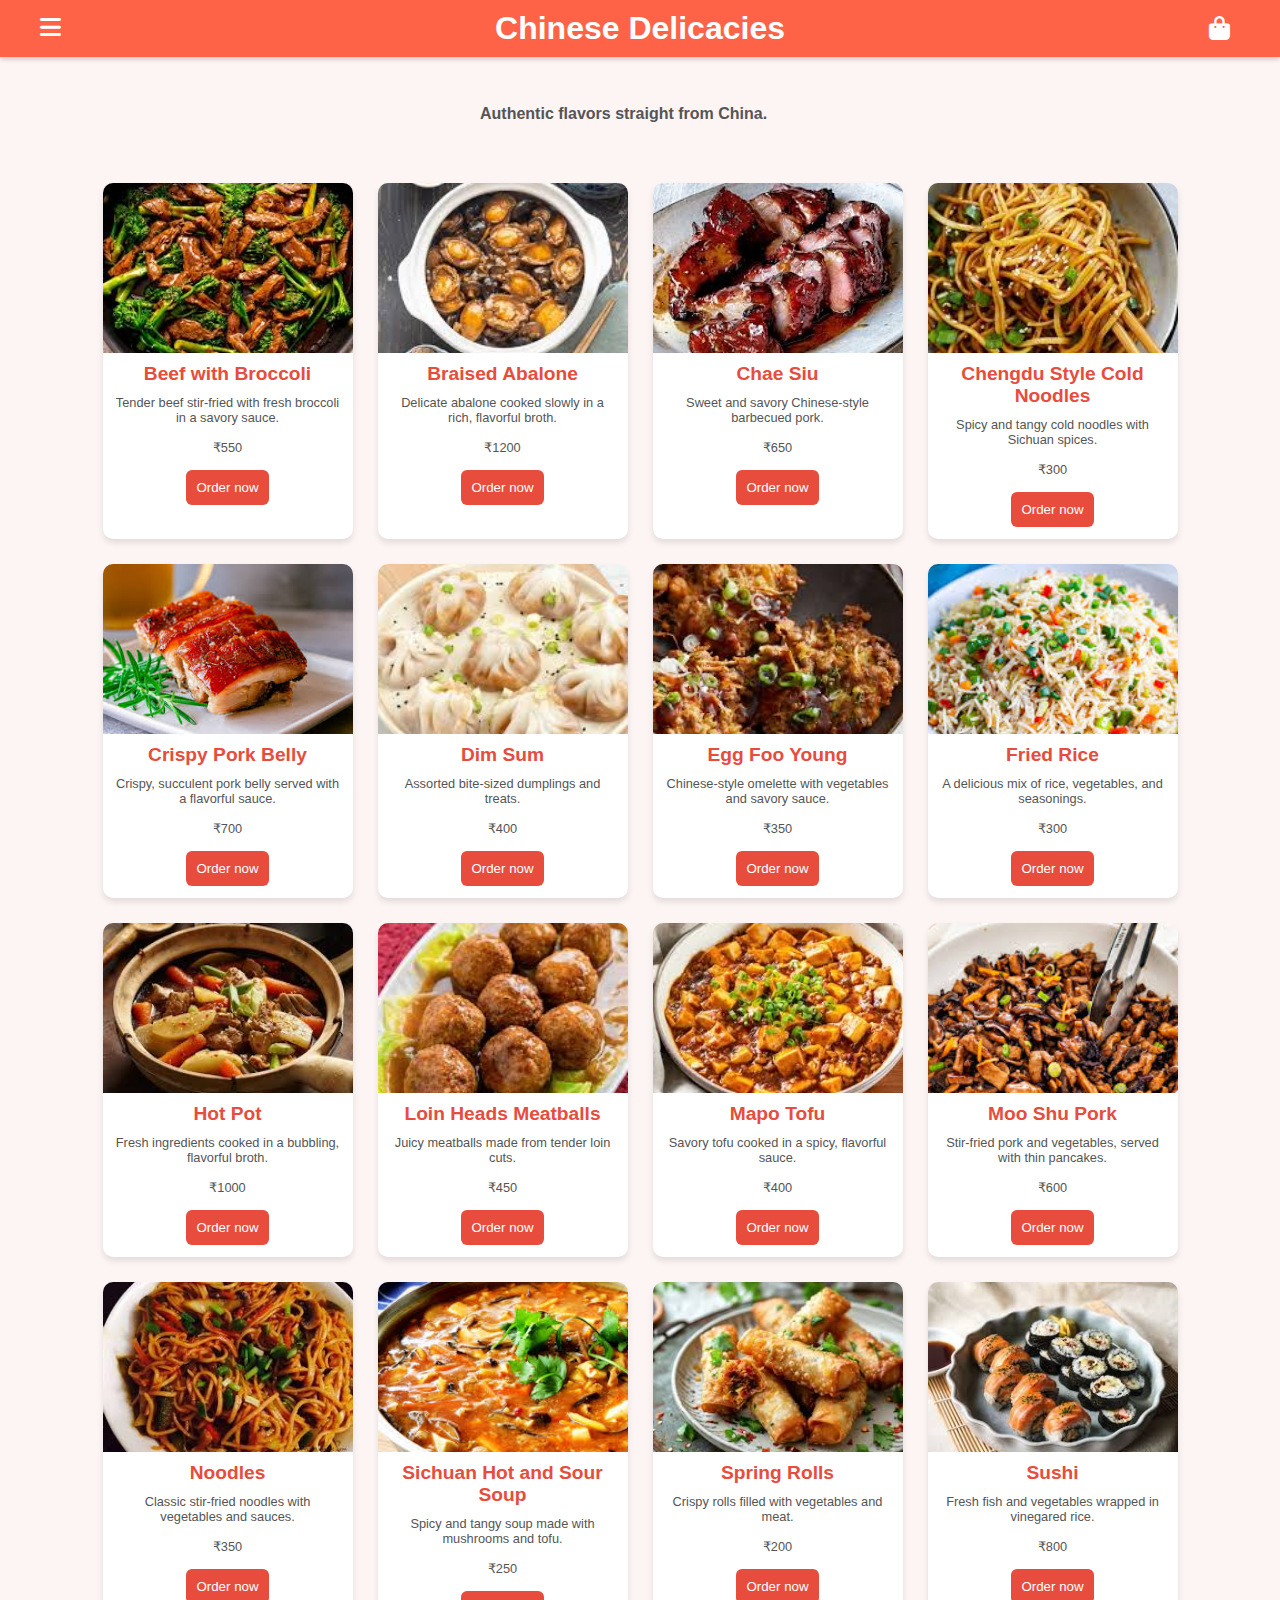
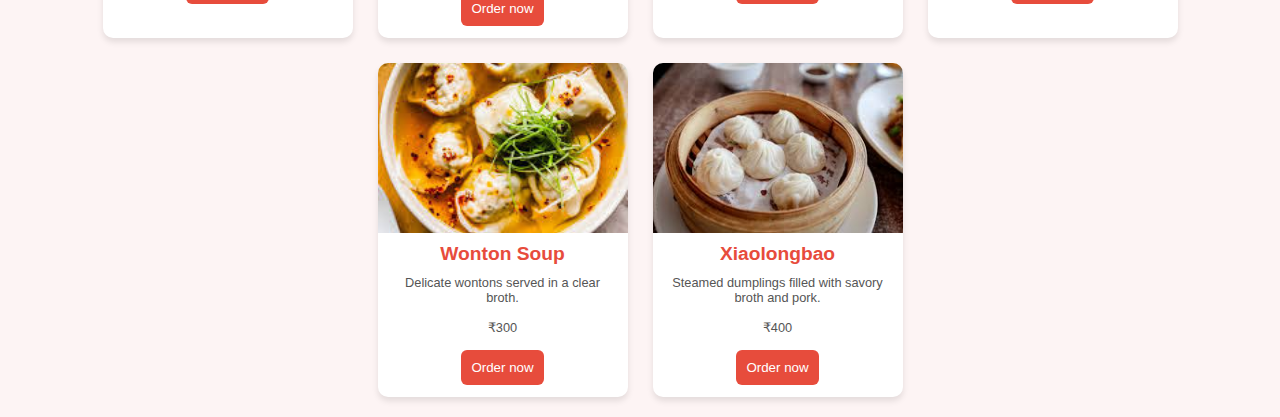
<file: chinese.html>
<!DOCTYPE html>
<html lang="en">

<head>
    <meta charset="UTF-8">
    <meta name="viewport" content="width=device-width, initial-scale=1.0">
    <title>Chinese Menu</title>
    <link rel="stylesheet" href="https://cdnjs.cloudflare.com/ajax/libs/font-awesome/6.7.2/css/all.min.css"
        integrity="sha512-Evv84Mr4kqVGRNSgIGL/F/aIDqQb7xQ2vcrdIwxfjThSH8CSR7PBEakCr51Ck+w+/U6swU2Im1vVX0SVk9ABhg=="
        crossorigin="anonymous" referrerpolicy="no-referrer" />
    <link rel="stylesheet" href="menues.css">
</head>

<body>
    <header class="header">
        <div class="header-text">
            <h1>Chinese Delicacies</h1>

        </div>
        <div class="header-icon"> <i class="fa-solid fa-bars header-icon"> </i> </div>
        <div class="dropdown-menu">
            <a href="rajasthani.html">Rajasthani Delicacies</a>
            <a href="gujrati.html">Gujarati Delicacies</a>
            <a href="south.html">South Delicacies</a>
            <a href="maharashtrian.html">Maharashtrian Delicacies</a>
            <a href="western.html">Western Delicacies</a>
            <a href="panjabi.html">Punjabi Delicacies</a>
        </div>

        <div class="bag-icon">
            <a href="orders.html"><i class="fa-solid fa-bag-shopping bag-icon"></i></a>
        </div>


    </header>
    <h3>Authentic flavors straight from China.</h3>

    <section class="menu-section">

        <div class="menu-item">
            <div class="image" style="background-image: url('photos//chinese/beef\ with\ broccoli.jpg');"></div>
            <h3>Beef with Broccoli</h3>
            <p>Tender beef stir-fried with fresh broccoli in a savory sauce.</p>
            <p class="price">₹550</p>
            <button class="ord-btn" data-id="1" data-name="Beef with Broccoli" data-price="550"
            data-image='photos//chinese/beef\ with\ broccoli.jpg'>Order now</button>
        </div>

        <div class="menu-item">
            <div class="image" style="background-image: url('photos//chinese/braised\ abalone.jpg');"></div>
            <h3>Braised Abalone</h3>
            <p>Delicate abalone cooked slowly in a rich, flavorful broth.</p>
            <p class="price">₹1200</p>
            <button class="ord-btn" data-id="2" data-name="Braised Abalone" data-price="1200"
            data-image='photos//chinese/braised\ abalone.jpg'>Order now</button>
        </div>

        <div class="menu-item">
            <div class="image" style="background-image: url('photos/chinese/chae\ siu.jpg');"></div>
            <h3>Chae Siu</h3>
            <p>Sweet and savory Chinese-style barbecued pork.</p>
            <p class="price">₹650</p>
            <button class="ord-btn" data-id="3" data-name="Chae Siu" data-price="650"
        data-image='photos/chinese/chae\ siu.jpg'>Order now</button>
        </div>

        <div class="menu-item">
            <div class="image" style="background-image: url('photos/chinese/chengdu\ style\ cold\ noodles.jpg');"></div>
            <h3>Chengdu Style Cold Noodles</h3>
            <p>Spicy and tangy cold noodles with Sichuan spices.</p>
            <p class="price">₹300</p>
            <button class="ord-btn" data-id="4" data-name="Chengdu Style Cold Noodles" data-price="300"
        data-image='photos/chinese/chengdu\ style\ cold\ noodles.jpg'>Order now</button>
        </div>

        <div class="menu-item">
            <div class="image" style="background-image: url('photos//chinese/crispy\ pork\ belly.jpg');"></div>
            <h3>Crispy Pork Belly</h3>
            <p>Crispy, succulent pork belly served with a flavorful sauce.</p>
            <p class="price">₹700</p>
            <button class="ord-btn" data-id="5" data-name="Crispy Pork Belly" data-price="700"
        data-image='photos//chinese/crispy\ pork\ belly.jpg'>Order now</button>
        </div>

        <div class="menu-item">
            <div class="image" style="background-image: url('photos//chinese/dim\ sum.jpg');"></div>
            <h3>Dim Sum</h3>
            <p>Assorted bite-sized dumplings and treats.</p>
            <p class="price">₹400</p>
            <button class="ord-btn" data-id="6" data-name="Dim Sum" data-price="400"
        data-image='photos//chinese/dim\ sum.jpg'>Order now</button>
        </div>

        <div class="menu-item">
            <div class="image" style="background-image: url('photos//chinese/egg\ foo\ young.jpg');"></div>
            <h3>Egg Foo Young</h3>
            <p>Chinese-style omelette with vegetables and savory sauce.</p>
            <p class="price">₹350</p>
            <button class="ord-btn" data-id="7" data-name="Egg Foo Youn" data-price="350"
        data-image='photos//chinese/egg\ foo\ young.jpg'>Order now</button>
        </div>

        <div class="menu-item">
            <div class="image" style="background-image: url('photos/chinese/fried\ rice.jpg');"></div>
            <h3>Fried Rice</h3>
            <p>A delicious mix of rice, vegetables, and seasonings.</p>
            <p class="price">₹300</p>
            <button class="ord-btn" data-id="8" data-name="Fried Rice" data-price="300"
            data-image='photos/chinese/fried\ rice.jpg'>Order now</button>
        </div>

        <div class="menu-item">
            <div class="image" style="background-image: url('photos//chinese/hot\ pot.jpg');"></div>
            <h3>Hot Pot</h3>
            <p>Fresh ingredients cooked in a bubbling, flavorful broth.</p>
            <p class="price">₹1000</p>
            <button class="ord-btn" data-id="9" data-name="Hot Pot" data-price="1000"
            data-image='photos//chinese/hot\ pot.jpg'>Order now</button>
        </div>

        <div class="menu-item">
            <div class="image" style="background-image: url('photos//chinese/loin\ heads\ meatballs.jpg');"></div>
            <h3>Loin Heads Meatballs</h3>
            <p>Juicy meatballs made from tender loin cuts.</p>
            <p class="price">₹450</p>
            <button class="ord-btn" data-id="10" data-name="Loin Heads Meatballs" data-price="450"
        data-image='photos//chinese/loin\ heads\ meatballs.jpg'>Order now</button>
        </div>

        <div class="menu-item">
            <div class="image" style="background-image: url('photos/chinese/mapo\ tofu.jpg');"></div>
            <h3>Mapo Tofu</h3>
            <p>Savory tofu cooked in a spicy, flavorful sauce.</p>
            <p class="price">₹400</p>
            <button class="ord-btn" data-id="11" data-name="Mapo Tofu" data-price="400"
            data-image='photos/chinese/mapo\ tofu.jpg'>Order now</button>
        </div>

        <div class="menu-item">
            <div class="image" style="background-image: url('photos//chinese/moo\ shu\ pork.jpg');"></div>
            <h3>Moo Shu Pork</h3>
            <p>Stir-fried pork and vegetables, served with thin pancakes.</p>
            <p class="price">₹600</p>
            <button class="ord-btn" data-id="12" data-name="Moo Shu Pork" data-price="600"
        data-image='photos//chinese/moo\ shu\ pork.jpg'>Order now</button>
        </div>

        <div class="menu-item">
            <div class="image" style="background-image: url('photos/chinese/nuddles.jpg');"></div>
            <h3>Noodles</h3>
            <p>Classic stir-fried noodles with vegetables and sauces.</p>
            <p class="price">₹350</p>
            <button class="ord-btn" data-id="13" data-name="Noodles" data-price="350"
            data-image='photos/chinese/nuddles.jpg'>Order now</button>
        </div>

        <div class="menu-item">
            <div class="image" style="background-image: url('photos/chinese/sichun\ hot\ and\ sour\ soup.jpg');"></div>
            <h3>Sichuan Hot and Sour Soup</h3>
            <p>Spicy and tangy soup made with mushrooms and tofu.</p>
            <p class="price">₹250</p>
            <button class="ord-btn" data-id="14" data-name="Sichuan Hot and Sour Soup" data-price="250"
        data-image='photos/chinese/sichun\ hot\ and\ sour\ soup.jpg'>Order now</button>
        </div>

        <div class="menu-item">
            <div class="image" style="background-image: url('photos/chinese/spring\ roles.jpg');"></div>
            <h3>Spring Rolls</h3>
            <p>Crispy rolls filled with vegetables and meat.</p>
            <p class="price">₹200</p>
            <button class="ord-btn" data-id="15" data-name="Spring Rolls" data-price="200"
            data-image='photos/chinese/spring\ roles.jpg'>Order now</button>
        </div>

        <div class="menu-item">
            <div class="image" style="background-image: url('photos//chinese/sushi.jpg');"></div>
            <h3>Sushi</h3>
            <p>Fresh fish and vegetables wrapped in vinegared rice.</p>
            <p class="price">₹800</p>
            <button class="ord-btn" data-id="16" data-name="Handvo" data-price="800"
        data-image='photos//chinese/sushi.jpg'>Order now</button>
        </div>

        <div class="menu-item">
            <div class="image" style="background-image: url('photos/chinese/wonton\ soup.jpg');"></div>
            <h3>Wonton Soup</h3>
            <p>Delicate wontons served in a clear broth.</p>
            <p class="price">₹300</p>
            <button class="ord-btn" data-id="17" data-name="Wonton Soup" data-price="300"
            data-image='photos/chinese/wonton\ soup.jpg'>Order now</button>
        </div>

        <div class="menu-item">
            <div class="image" style="background-image: url('photos/chinese/xiaolongbao.jpg');"></div>
            <h3>Xiaolongbao</h3>
            <p>Steamed dumplings filled with savory broth and pork.</p>
            <p class="price">₹400</p>
            <button class="ord-btn" data-id="18" data-name="Xiaolongbao" data-price="400"
        data-image='photos/chinese/xiaolongbao.jpg'>Order now</button>
        </div>

    </section>
    <script src="script.js"></script>

</body>

</html>
</file>
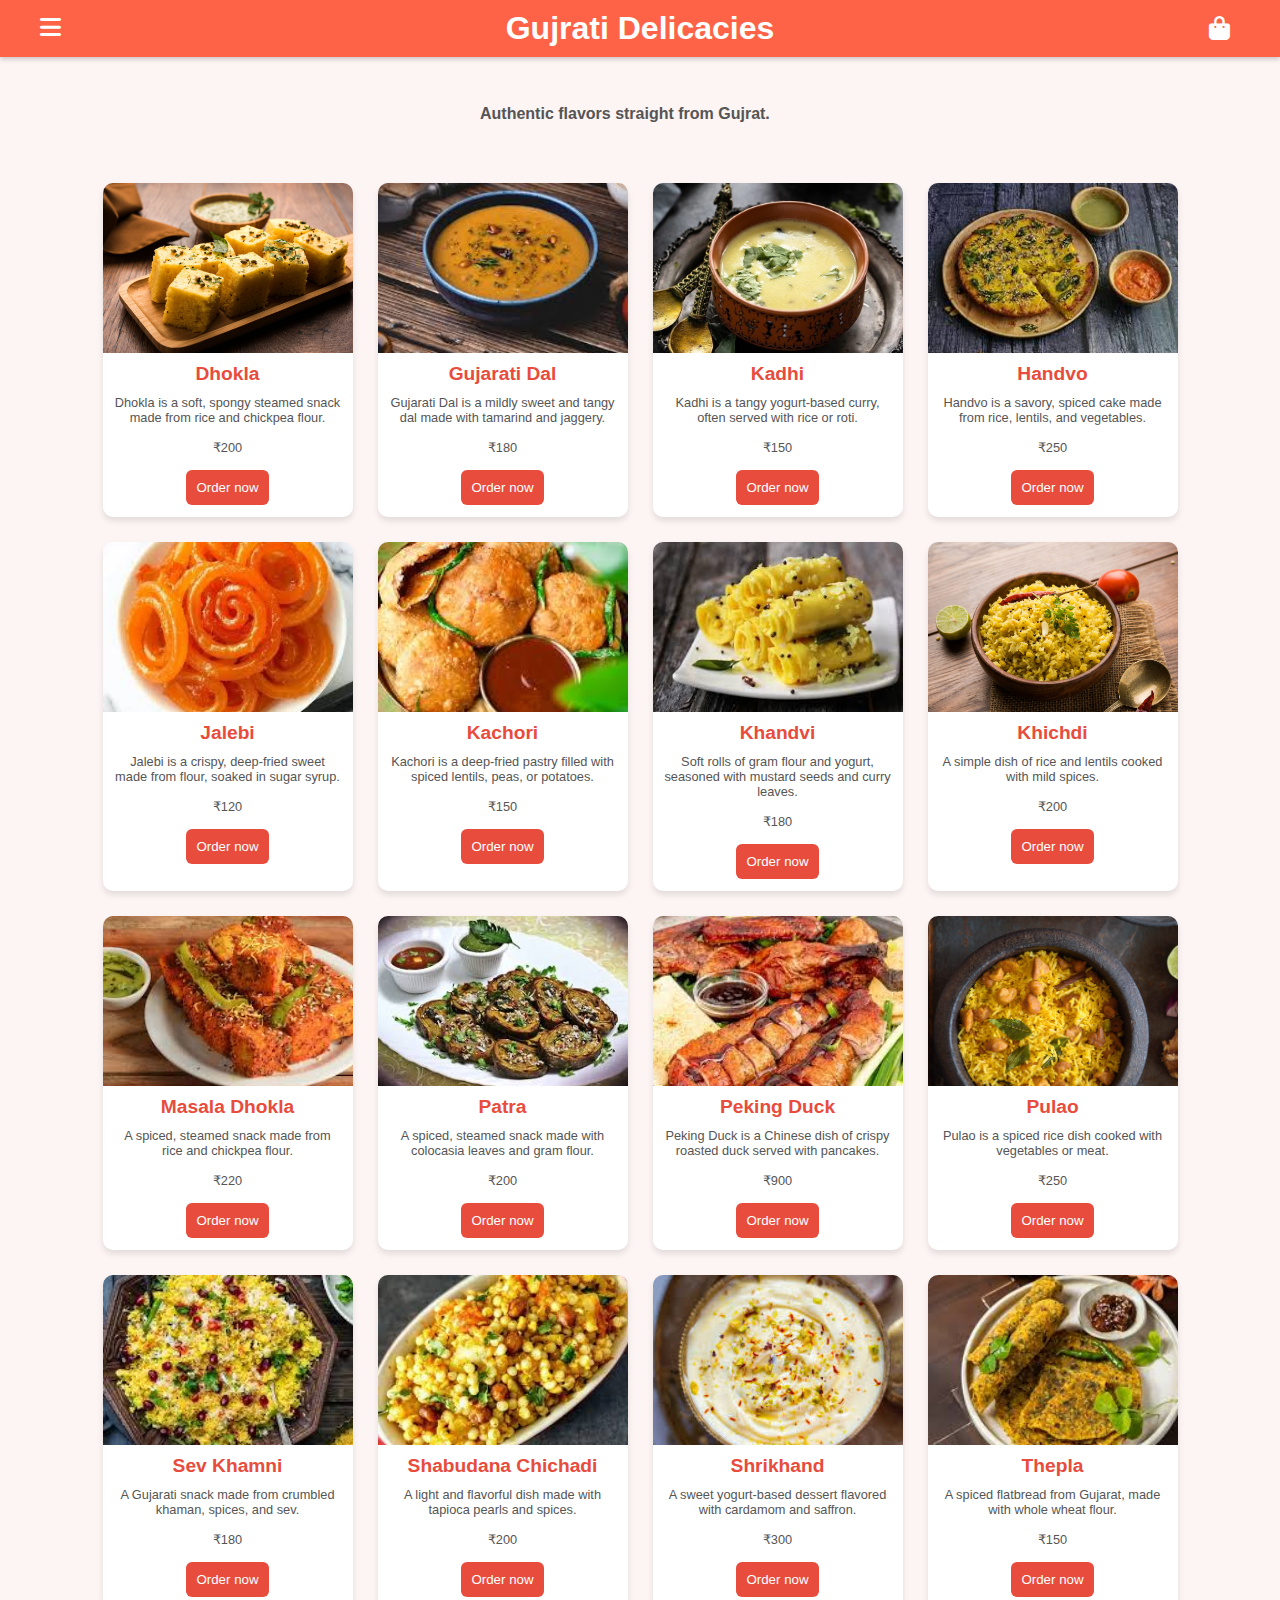
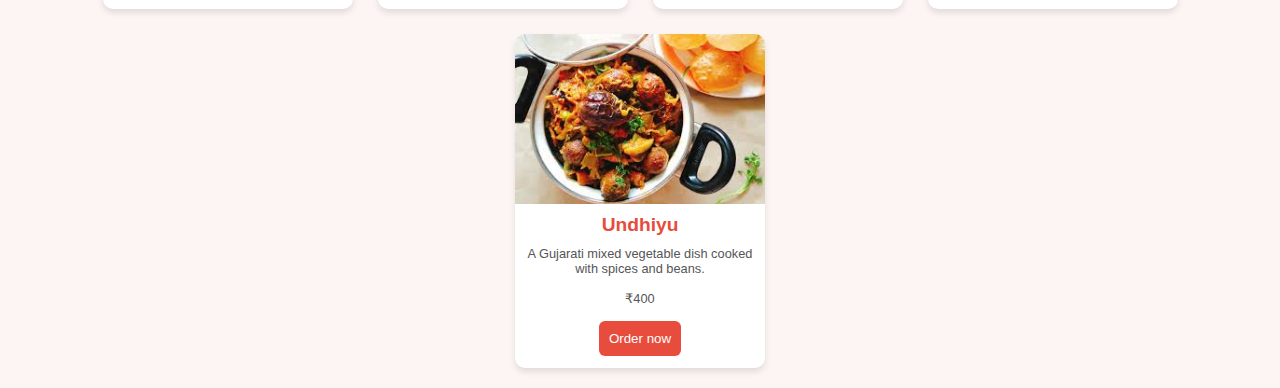
<file: gujrati.html>
<!DOCTYPE html>
<html lang="en">

<head>
    <meta charset="UTF-8">
    <meta name="viewport" content="width=device-width, initial-scale=1.0">
    <title>Gujrati Menu</title>
    <link rel="stylesheet" href="https://cdnjs.cloudflare.com/ajax/libs/font-awesome/6.7.2/css/all.min.css"
        integrity="sha512-Evv84Mr4kqVGRNSgIGL/F/aIDqQb7xQ2vcrdIwxfjThSH8CSR7PBEakCr51Ck+w+/U6swU2Im1vVX0SVk9ABhg=="
        crossorigin="anonymous" referrerpolicy="no-referrer" />
        <link rel="stylesheet" href="menues.css">
</head>

<body>
        <header class="header">
            <div class="header-text">
                <h1>Gujrati Delicacies</h1>
                
            </div>
            <div class="header-icon"> <i class="fa-solid fa-bars header-icon"> </i> </div>
        <div class="dropdown-menu">
            <a href="rajasthani.html">Rajasthani Delicacies</a>
            <a href="maharashtrian.html">Maharashtrian Delicacies</a>
            <a href="south.html">South Delicacies</a>
            <a href="chinese.html">Chinese Delicacies</a>
            <a href="western.html">Western Delicacies</a>
            <a href="panjabi.html">Punjabi Delicacies</a>
        </div> 
       
        <div class="bag-icon">
            <a href="orders.html"><i class="fa-solid fa-bag-shopping bag-icon"></i></a>
        </div>
    
        </header>    
         <h3>Authentic flavors straight from Gujrat.</h3>
   <section class="menu-section">

    <div class="menu-item">
        <div class="image" style="background-image: url('photos/gujrati/Dhokla.jpg');"></div>
        <h3>Dhokla</h3>
        <p>Dhokla is a soft, spongy steamed snack made from rice and chickpea flour.</p>
        <p class="price">₹200</p>
        <button class="ord-btn" data-id="1" data-name="Dhokla" data-price="200"
            data-image='photos/gujrati/Dhokla.jpg'>Order now</button>
    </div>

    <div class="menu-item">
        <div class="image" style="background-image: url('photos/gujrati/Gujarati\ Dal.jpg');"></div>
        <h3>Gujarati Dal</h3>
        <p>Gujarati Dal is a mildly sweet and tangy dal made with tamarind and jaggery.</p>
        <p class="price">₹180</p>
        <button class="ord-btn" data-id="2" data-name="Gujarati Dal" data-price="180"
        data-image='photos/gujrati/Gujarati\ Dal.jpg'>Order now</button>
    </div>

    <div class="menu-item">
        <div class="image" style="background-image: url('photos/gujrati/Gujarati\ Kadhi.jpg');"></div>
        <h3>Kadhi</h3>
        <p>Kadhi is a tangy yogurt-based curry, often served with rice or roti.</p>
        <p class="price">₹150</p>
        <button class="ord-btn" data-id="3" data-name="Kadhi" data-price="200"
            data-image='photos/gujrati/Gujarati\ Kadhi.jpg'>Order now</button>
    </div>

    <div class="menu-item">
        <div class="image" style="background-image: url('photos/gujrati/Handvo.jpg');"></div>
        <h3>Handvo</h3>
        <p>Handvo is a savory, spiced cake made from rice, lentils, and vegetables.</p>
        <p class="price">₹250</p>
        <button class="ord-btn" data-id="4" data-name="Handvo" data-price="200"
        data-image='photos/gujrati/Handvo.jpg'>Order now</button>
    </div>

    <div class="menu-item">
        <div class="image" style="background-image: url('photos/gujrati/Jalebi.jpg');"></div>
        <h3>Jalebi</h3>
        <p>Jalebi is a crispy, deep-fried sweet made from flour, soaked in sugar syrup.</p>
        <p class="price">₹120</p>
        <button class="ord-btn" data-id="5" data-name="Jalebi" data-price="120"
        data-image='photos/gujrati/Jalebi.jpg'>Order now</button>
    </div>

    <div class="menu-item">
        <div class="image" style="background-image: url('photos/gujrati/Kachori.jpg');"></div>
        <h3>Kachori</h3>
        <p>Kachori is a deep-fried pastry filled with spiced lentils, peas, or potatoes.</p>
        <p class="price">₹150</p>
        <button class="ord-btn" data-id="6" data-name="Kachori" data-price="150"
        data-image='photos/gujrati/Kachori.jpg'>Order now</button>
    </div>

    <div class="menu-item">
        <div class="image" style="background-image: url('photos/gujrati/Khandvi.jpg');"></div>
        <h3>Khandvi</h3>
        <p>Soft rolls of gram flour and yogurt, seasoned with mustard seeds and curry leaves.</p>
        <p class="price">₹180</p>
        <button class="ord-btn" data-id="7" data-name="Khandvi" data-price="180"
            data-image='photos/gujrati/Khandvi.jpg'>Order now</button>
    </div>

    <div class="menu-item">
        <div class="image" style="background-image: url('photos/gujrati/Khichdi.jpg');"></div>
        <h3>Khichdi</h3>
        <p>A simple dish of rice and lentils cooked with mild spices.</p>
        <p class="price">₹200</p>
        <button class="ord-btn" data-id="8" data-name="Khichdi" data-price="200"
            data-image='photos/gujrati/Khichdi.jpg'>Order now</button>
    </div>

    <div class="menu-item">
        <div class="image" style="background-image: url('photos/gujrati/Masala\ Dhokla.jpg');"></div>
        <h3>Masala Dhokla</h3>
        <p>A spiced, steamed snack made from rice and chickpea flour.</p>
        <p class="price">₹220</p>
        <button class="ord-btn" data-id="9" data-name="Masala Dhokla" data-price="220"
        data-image='photos/gujrati/Masala\ Dhokla.jpg'>Order now</button>
    </div>

    <div class="menu-item">
        <div class="image" style="background-image: url('photos/gujrati/Patra.jpg');"></div>
        <h3>Patra</h3>
        <p>A spiced, steamed snack made with colocasia leaves and gram flour.</p>
        <p class="price">₹200</p>
        <button class="ord-btn" data-id="10" data-name="Patra" data-price="200"
        data-image='photos/gujrati/Patra.jpg'>Order now</button>
    </div>

    <div class="menu-item">
        <div class="image" style="background-image: url('photos/gujrati/peking\ duck.jpg');"></div>
        <h3>Peking Duck</h3>
        <p>Peking Duck is a Chinese dish of crispy roasted duck served with pancakes.</p>
        <p class="price">₹900</p>
        <button class="ord-btn" data-id="11" data-name="Peking Duck" data-price="900"
        data-image='photos/gujrati/peking\ duck.jpg'>Order now</button>
    </div>

    <div class="menu-item">
        <div class="image" style="background-image: url('photos/gujrati/pulao.jpeg');"></div>
        <h3>Pulao</h3>
        <p>Pulao is a spiced rice dish cooked with vegetables or meat.</p>
        <p class="price">₹250</p>
        <button class="ord-btn" data-id="12" data-name="pulao" data-price="250"
        data-image='photos/gujrati/pulao.jpg'>Order now</button>
    </div>

    <div class="menu-item">
        <div class="image" style="background-image: url('photos/gujrati/sev\ khamni.jpg');"></div>
        <h3>Sev Khamni</h3>
        <p>A Gujarati snack made from crumbled khaman, spices, and sev.</p>
        <p class="price">₹180</p>
        <button class="ord-btn" data-id="13" data-name="Sev Khamni" data-price="180"
        data-image='photos/gujrati/sev\ khamni.jpg'>Order now</button>
    </div>

    <div class="menu-item">
        <div class="image" style="background-image: url('photos/gujrati/shabudana\ chichadi.jpg');"></div>
        <h3>Shabudana Chichadi</h3>
        <p>A light and flavorful dish made with tapioca pearls and spices.</p>
        <p class="price">₹200</p>
        <button class="ord-btn" data-id="14" data-name="Shabudana Chichadi" data-price="200"
        data-image='photos/gujrati/shabudana\ chichadi.jpg'>Order now</button>
    </div>

    <div class="menu-item">
        <div class="image" style="background-image: url('photos/gujrati/Shrikhand.jpg');"></div>
        <h3>Shrikhand</h3>
        <p>A sweet yogurt-based dessert flavored with cardamom and saffron.</p>
        <p class="price">₹300</p>
        <button class="ord-btn" data-id="15" data-name="Shrikhand" data-price="300"
        data-image='photos/gujrati/Shrikhand.jpg'>Order now</button>
    </div>

    <div class="menu-item">
        <div class="image" style="background-image: url('photos/gujrati/Thepla.jpg');"></div>
        <h3>Thepla</h3>
        <p>A spiced flatbread from Gujarat, made with whole wheat flour.</p>
        <p class="price">₹150</p>
        <button class="ord-btn" data-id="16" data-name="Thepla" data-price="150"
            data-image='photos/gujrati/Thepla.jpg'>Order now</button>
    </div>

    <div class="menu-item">
        <div class="image" style="background-image: url('photos/gujrati/Undhiyu.jpg');"></div>
        <h3>Undhiyu</h3>
        <p>A Gujarati mixed vegetable dish cooked with spices and beans.</p>
        <p class="price">₹400</p>
        <button class="ord-btn" data-id="17" data-name="Undhiyu" data-price="400"
        data-image='photos/gujrati/Undhiyu.jpg'>Order now</button>
    </div>

</section>
<script src="script.js"></script>
</body>

</html>
</file>
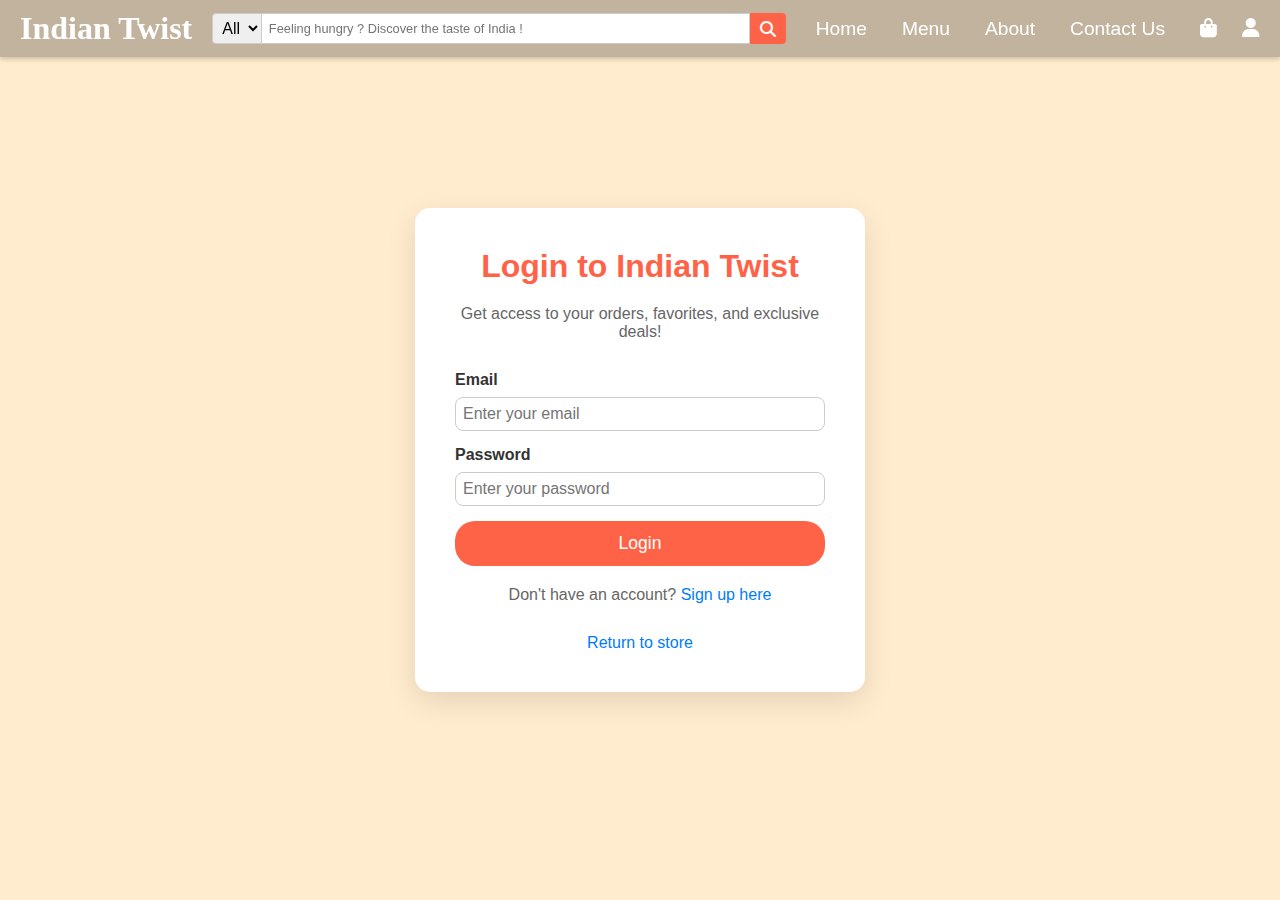
<file: login.html>
<!DOCTYPE html>
<html lang="en">

<head>
    <meta charset="UTF-8">
    <meta name="viewport" content="width=device-width, initial-scale=1.0">
    <title>Login - My Food Website</title>
    <link rel="stylesheet" href="https://cdnjs.cloudflare.com/ajax/libs/font-awesome/6.7.2/css/all.min.css"
        integrity="sha512-Evv84Mr4kqVGRNSgIGL/F/aIDqQb7xQ2vcrdIwxfjThSH8CSR7PBEakCr51Ck+w+/U6swU2Im1vVX0SVk9ABhg=="
        crossorigin="anonymous" referrerpolicy="no-referrer" />
    <link rel="stylesheet" href="login.css">
</head>

<body>
    <header>
        <div class="navbar" id="main">
            <p class="name">Indian Twist</p>


            <div class="search">
                <select class="search-select" aria-label="Search category">
                    <option>All</option>
                </select>
                <input type="text" placeholder="Feeling hungry ? Discover the taste of India !" class="search-input"
                    aria-label="Search input" />
                <div class="search-icon">
                    <i class="fa-solid fa-magnifying-glass"></i>
                </div>
            </div>

            <div class="nav-right">
                <a href="index.html #home">Home</a>
                <a href="index.html #menu">Menu</a>
                <a href="index.html #about">About</a>
                <a href="index.html #contact">Contact Us</a>
                <a href="orders.html.html"><i class="fa-solid fa-bag-shopping cart-icon"></i></a>
                <div class="profile-menu">
                    <i class="fa-solid fa-user profile-icon"></i>
                    <div class="dropdown" id="nav">
                        <a href="login.html">Log-in</a>
                        <a href="signup.html">Sign-up</a>
                    </div>
                </div>
            </div>

           
        </div>
    </header>


    <section class="login-section">
        <div class="login-container">
            <h1>Login to Indian Twist</h1>
            <p>Get access to your orders, favorites, and exclusive deals!</p>

            <form action="/login" method="POST" class="login-form">
                <div class="form-group">
                    <label for="email">Email</label>
                    <input type="email" id="email" name="email" required placeholder="Enter your email">
                </div>
                <div class="form-group">
                    <label for="password">Password</label>
                    <input type="password" id="password" name="password" required placeholder="Enter your password">
                </div>
                <button type="submit" class="login-btn">Login</button>
            </form>

            <div class="link">
                <p>Don't have an account? <a href="signup.html">Sign up here</a></p>
            </div>
            <a href="index.html" class="store">Return to store</a>
        </div>
    </section>
</body>

</html>
</file>
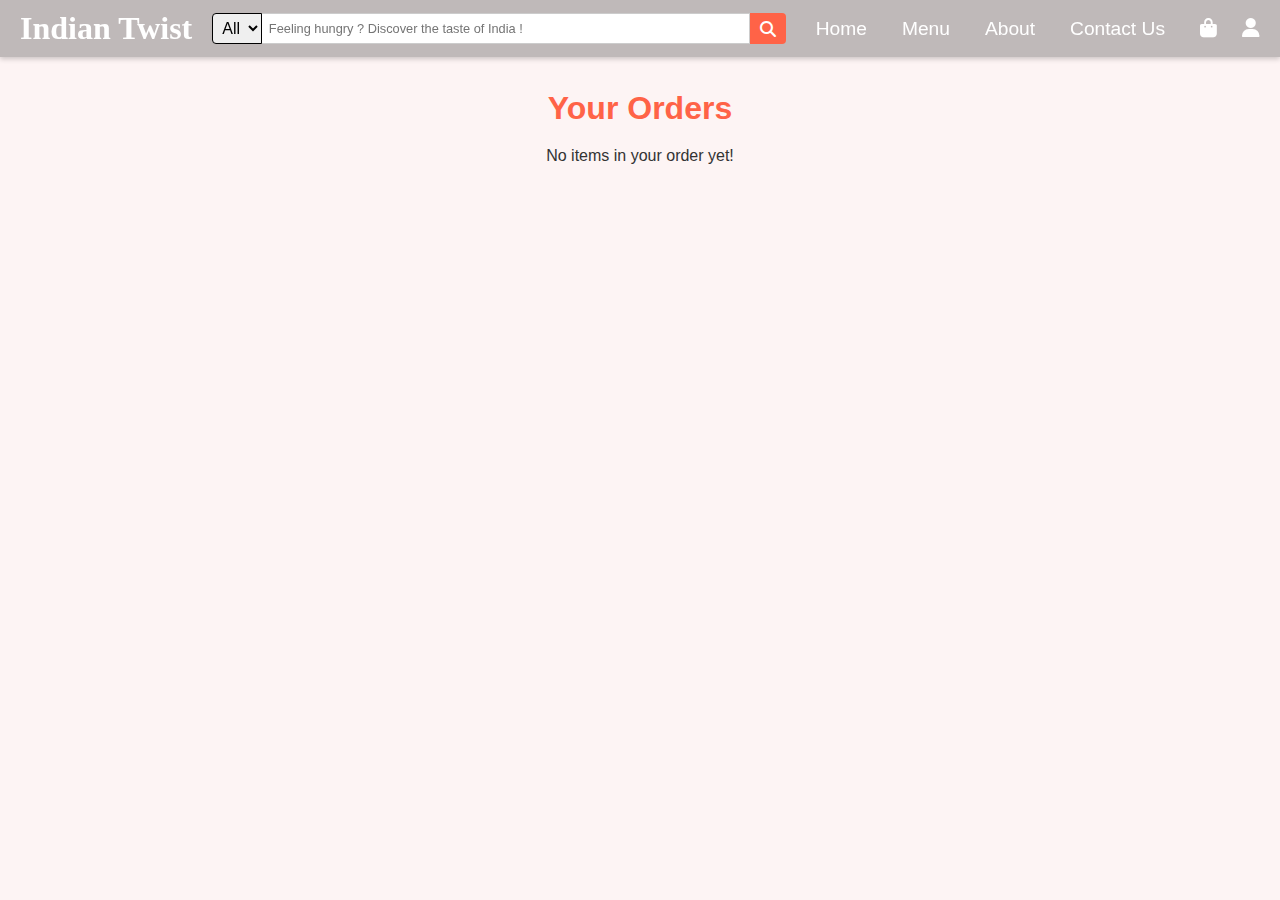
<file: orders.html>
<!DOCTYPE html>
<html lang="en">

<head>
    <meta charset="UTF-8">
    <meta name="viewport" content="width=device-width, initial-scale=1.0">
    <meta name="description" content="Experience the rich and diverse flavors of India with Indian Twist.">
    <title>Indian Twist-cart</title>
    <link rel="stylesheet" href="https://cdnjs.cloudflare.com/ajax/libs/font-awesome/6.7.2/css/all.min.css"
        integrity="sha512-Evv84Mr4kqVGRNSgIGL/F/aIDqQb7xQ2vcrdIwxfjThSH8CSR7PBEakCr51Ck+w+/U6swU2Im1vVX0SVk9ABhg=="
        crossorigin="anonymous" referrerpolicy="no-referrer" />
        <link rel="stylesheet" href="orders.css">

</head>

<body>
    <div>
        <header>
            <div class="navbar" id="main">
                <p class="name">Indian Twist</p>
                <div class="search">
                    <select class="search-select" aria-label="Search category">
                        <option>All</option>
                    </select>
                    <input type="text" placeholder="Feeling hungry ? Discover the taste of India !" class="search-input"
                        aria-label="Search input" />
                    <div class="search-icon">
                        <i class="fa-solid fa-magnifying-glass"></i>
                    </div>
                </div>

                <div class="nav-right">
                    <a href="index.html #home">Home</a>
                    <a href="index.html #menu"">Menu</a>
                <a href=" index.html #about">About</a>
                    <a href="index.html #contact">Contact Us</a>
                    <a href="orders.html"><i class="fa-solid fa-bag-shopping bag-icon"></i></a>

                    <div class="profile-menu">
                        <i class="fa-solid fa-user profile-icon"></i>
                        <div class="dropdown" id="nav">
                            <a href="login.html">Log-in</a>
                            <a href="signup.html">Sign-up</a>
                        </div>
                    </div>
                </div>
            </div>

        </header>
    </div>

    <header>
        <h1 class="ord-msg">Your Orders</h1>
    </header>
    <main>
        <div id="orders-container">
            <!-- Dynamic items will be added here -->
            <p>No items in your order yet!</p>
        </div>
    </main>
    <script src="orders.js" defer></script>
    </body>
    </html>
</file>
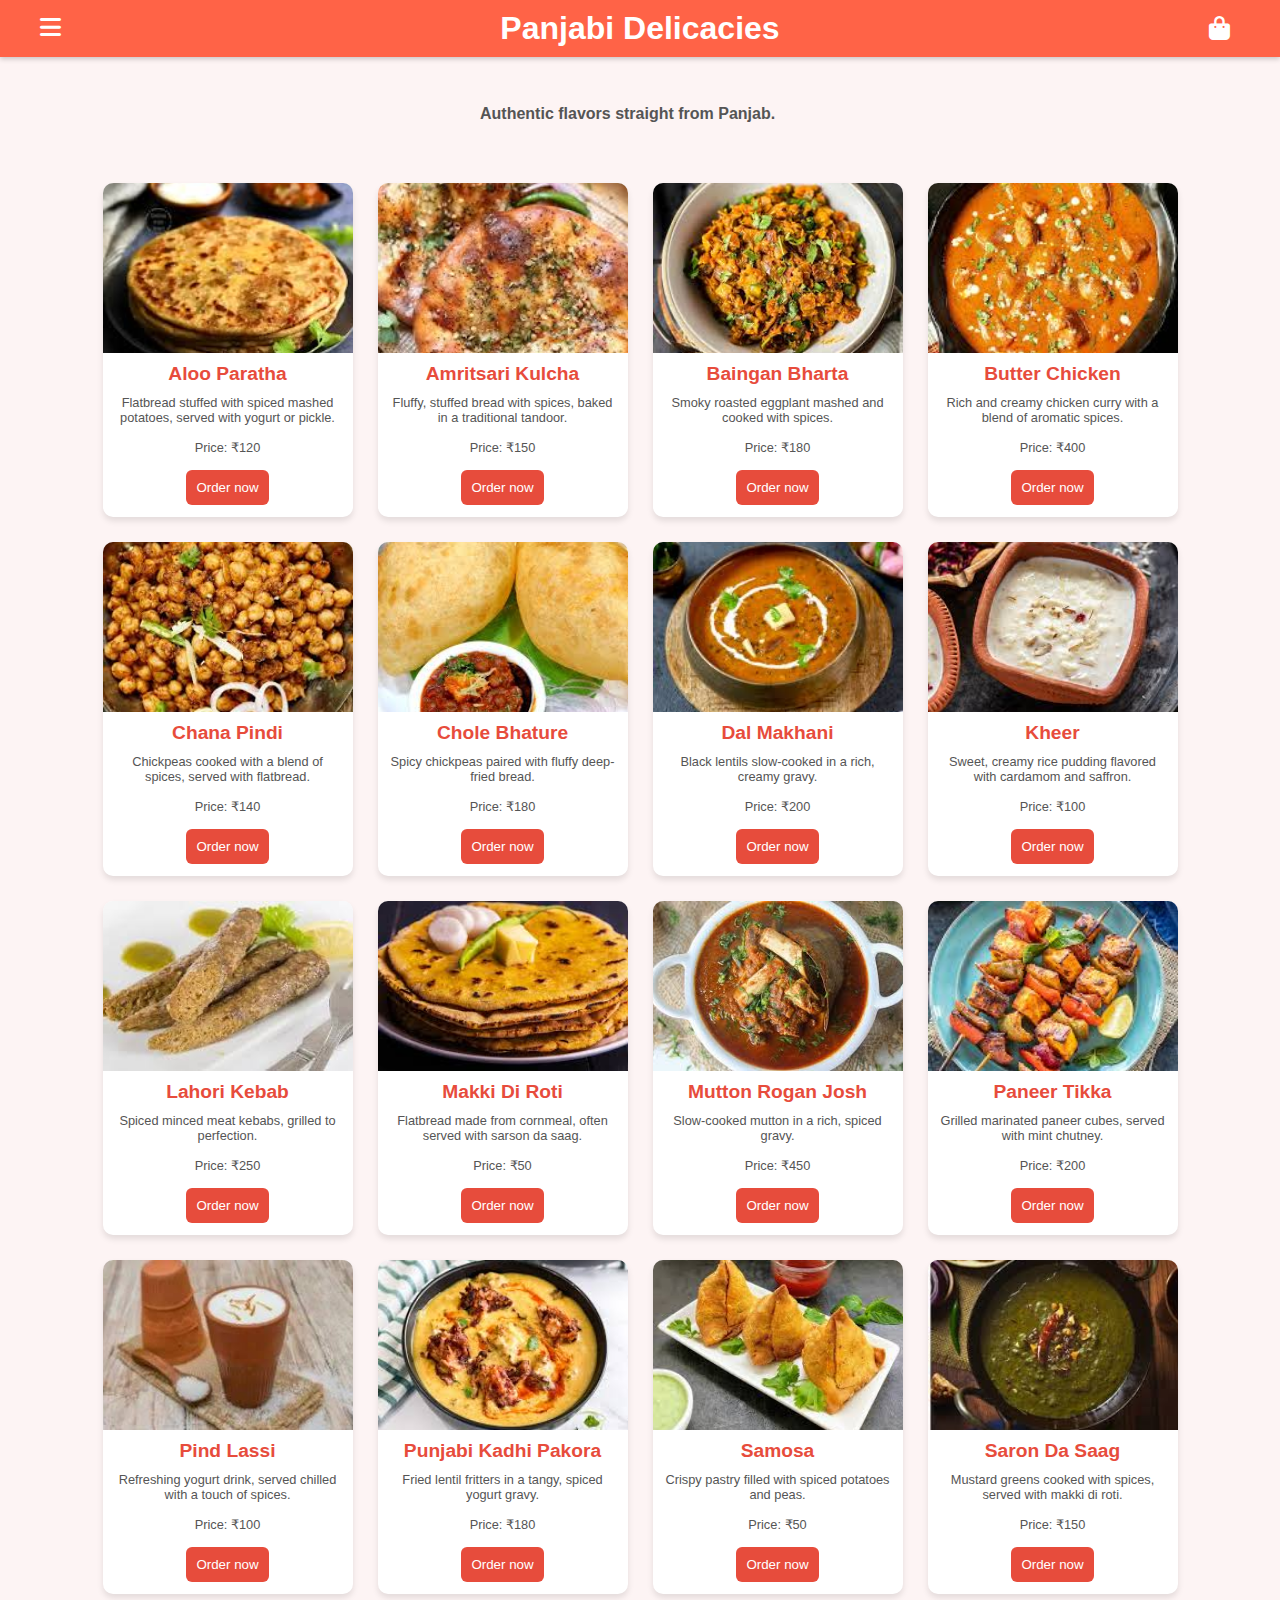
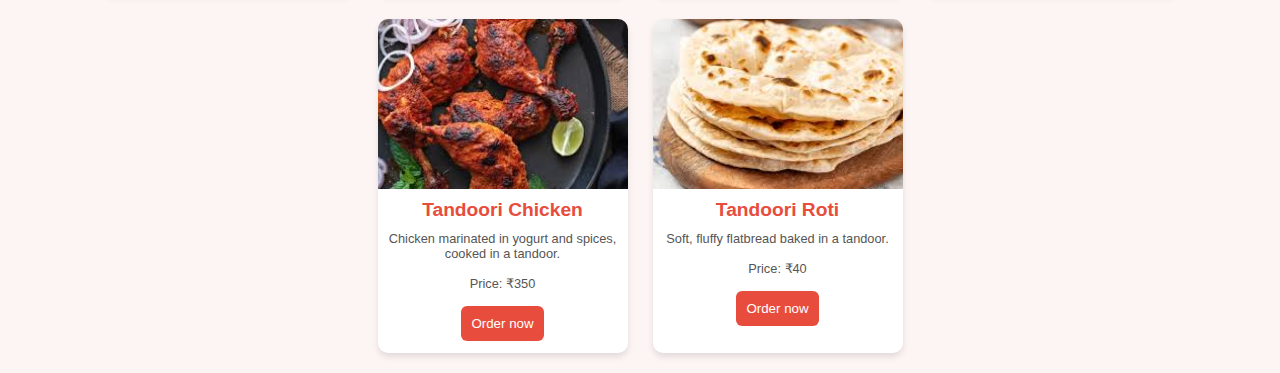
<file: panjabi.html>
<!DOCTYPE html>
<html lang="en">

<head>
    <meta charset="UTF-8">
    <meta name="viewport" content="width=device-width, initial-scale=1.0">
    <title>Panjabi Menu</title>
    <link rel="stylesheet" href="https://cdnjs.cloudflare.com/ajax/libs/font-awesome/6.7.2/css/all.min.css"
        integrity="sha512-Evv84Mr4kqVGRNSgIGL/F/aIDqQb7xQ2vcrdIwxfjThSH8CSR7PBEakCr51Ck+w+/U6swU2Im1vVX0SVk9ABhg=="
        crossorigin="anonymous" referrerpolicy="no-referrer" />
        <link rel="stylesheet" href="menues.css">
</head>

<body>
    <header class="header">
        <div class="header-text">
            <h1>Panjabi Delicacies</h1>

        </div>
        <div class="header-icon"> <i class="fa-solid fa-bars header-icon"> </i> </div>
        <div class="dropdown-menu">
            <a href="rajasthani.html">Rajasthani Delicacies</a>
            <a href="gujrati.html">Gujarati Delicacies</a>
            <a href="south.html">South Delicacies</a>
            <a href="chinese.html">Chinese Delicacies</a>
            <a href="western.html">Western Delicacies</a>
            <a href="maharashtrian.html">Maharashtrian Delicacies</a>
        </div>

        <div class="bag-icon">
            <a href="orders.html"><i class="fa-solid fa-bag-shopping bag-icon"></i></a>
        </div>


    </header>
    <h3>Authentic flavors straight from Panjab.</h3>
    <section class="menu-section">
        <div class="menu-item">
            <div class="image" style="background-image: url('photos/panjabi/Aloo\ Paratha.jpg');"
                aria-label="Image of Aloo Paratha"></div>
            <h3>Aloo Paratha</h3>
            <p>Flatbread stuffed with spiced mashed potatoes, served with yogurt or pickle.</p>
            <p class="price">Price: ₹120</p>
            <button class="ord-btn" data-id="1" data-name="Aloo Paratha" data-price="120"
            data-image="photos/south/Aloo\ Paratha.jpg">Order now</button>
        </div>

        <div class="menu-item">
            <div class="image" style="background-image: url('photos/panjabi/Amritsari\ Kulcha.jpg');"
                aria-label="Image of Amritsari Kulcha"></div>
            <h3>Amritsari Kulcha</h3>
            <p>Fluffy, stuffed bread with spices, baked in a traditional tandoor.</p>
            <p class="price">Price: ₹150</p>
            <button class="ord-btn" data-id="2" data-name="Amritsari Kulcha" data-price="150"
            data-image="photos/panjabi/Amritsari\ Kulcha.jpg">Order now</button>
        </div>

        <div class="menu-item">
            <div class="image" style="background-image: url('photos/panjabi/baingan\ bharta.jpg');"
                aria-label="Image of Baingan Bharta"></div>
            <h3>Baingan Bharta</h3>
            <p>Smoky roasted eggplant mashed and cooked with spices.</p>
            <p class="price">Price: ₹180</p>
            <button class="ord-btn" data-id="3" data-name="Baingan Bharta" data-price="180"
            data-image="photos/panjabi/baingan\ bharta.jpg">Order now</button>
        </div>

        <div class="menu-item">
            <div class="image" style="background-image: url('photos/panjabi/Butter\ Chicken.jpg');"
                aria-label="Image of Butter Chicken"></div>
            <h3>Butter Chicken</h3>
            <p>Rich and creamy chicken curry with a blend of aromatic spices.</p>
            <p class="price">Price: ₹400</p>
            <button class="ord-btn" data-id="4" data-name="Butter Chicken" data-price="400"
            data-image="photos/panjabi/Butter\ Chicken.jpg">Order now</button>
        </div>

        <div class="menu-item">
            <div class="image" style="background-image: url('photos/panjabi/Chana\ Pindi.jpg');"
                aria-label="Image of Chana Pindi"></div>
            <h3>Chana Pindi</h3>
            <p>Chickpeas cooked with a blend of spices, served with flatbread.</p>
            <p class="price">Price: ₹140</p>
            <button class="ord-btn" data-id="5" data-name="Chana Pindi" data-price="100"
            data-image="photos/panjabi/Chana\ Pindi.jpg">Order now</button>
        </div>

        <div class="menu-item">
            <div class="image" style="background-image: url('photos/panjabi/Chole\ Bhature.jpg');"
                aria-label="Image of Chole Bhature"></div>
            <h3>Chole Bhature</h3>
            <p>Spicy chickpeas paired with fluffy deep-fried bread.</p>
            <p class="price">Price: ₹180</p>
            <button class="ord-btn" data-id="6" data-name="Chole Bhature" data-price="100"
            data-image="photos/panjabi/Chole\ Bhature.jpg">Order now</button>
        </div>

        <div class="menu-item">
            <div class="image" style="background-image: url('photos/panjabi/dal\ makhani.jpg');"
                aria-label="Image of Dal Makhani"></div>
            <h3>Dal Makhani</h3>
            <p>Black lentils slow-cooked in a rich, creamy gravy.</p>
            <p class="price">Price: ₹200</p>
            <button class="ord-btn" data-id="7" data-name="Dal Makhani" data-price="100"
            data-image="photos/panjabi/dal\ makhani.jpg">Order now</button>
        </div>

        <div class="menu-item">
            <div class="image" style="background-image: url('photos/panjabi/Kheer.jpg');" aria-label="Image of Kheer">
            </div>
            <h3>Kheer</h3>
            <p>Sweet, creamy rice pudding flavored with cardamom and saffron.</p>
            <p class="price">Price: ₹100</p>
            <button class="ord-btn" data-id="8" data-name="Kheer" data-price="100"
            data-image="photos/panjabi/Kheer.jpg">Order now</button>
        </div>

        <div class="menu-item">
            <div class="image" style="background-image: url('photos/panjabi/Lahori\ Kebab.jpg');"
                aria-label="Image of Lahori Kebab"></div>
            <h3>Lahori Kebab</h3>
            <p>Spiced minced meat kebabs, grilled to perfection.</p>
            <p class="price">Price: ₹250</p>
            <button class="ord-btn" data-id="9" data-name="Lahori Kebab" data-price="250"
            data-image="photos/panjabi/Lahori\ Kebab.jpg">Order now</button>
        </div>

        <div class="menu-item">
            <div class="image" style="background-image: url('photos/panjabi/Makki\ Di\ Roti.jpg');"
                aria-label="Image of Makki Di Roti"></div>
            <h3>Makki Di Roti</h3>
            <p>Flatbread made from cornmeal, often served with sarson da saag.</p>
            <p class="price">Price: ₹50</p>
            <button class="ord-btn" data-id="10" data-name="Makki Di Roti" data-price="50"
            data-image="photos/panjabi/Makki\ Di\ Roti.jpg">Order now</button>
        </div>
        <div class="menu-item">
            <div class="image" style="background-image: url('photos/panjabi/Mutton Rogan Josh.jpg');"></div>
            <h3>Mutton Rogan Josh</h3>
            <p>Slow-cooked mutton in a rich, spiced gravy.</p>
            <p class="price">Price: ₹450</p>
            <button class="ord-btn" data-id="11" data-name="Mutton Rogan Josh" data-price="450"
            data-image="photos/panjabi/Mutton Rogan Josh.jpg">Order now</button>
        </div>

        <div class="menu-item">
            <div class="image" style="background-image: url('photos/panjabi/Paneer Tikka.jpg');"></div>
            <h3>Paneer Tikka</h3>
            <p>Grilled marinated paneer cubes, served with mint chutney.</p>
            <p class="price">Price: ₹200</p>
            <button class="ord-btn" data-id="12" data-name="Paneer Tikka" data-price="200"
            data-image="photos/panjabi/Paneer Tikka.jpg">Order now</button>
        </div>

        <div class="menu-item">
            <div class="image" style="background-image: url('photos/panjabi/Pind Lassi.jpg');"></div>
            <h3>Pind Lassi</h3>
            <p>Refreshing yogurt drink, served chilled with a touch of spices.</p>
            <p class="price">Price: ₹100</p>
            <button class="ord-btn" data-id="13" data-name="Pind Lassi" data-price="100"
            data-image="photos/panjabi/Pind Lassi.jpg">Order now</button>
        </div>

        <div class="menu-item">
            <div class="image" style="background-image: url('photos/panjabi/Punjabi Kadhi Pakora.jpg');"></div>
            <h3>Punjabi Kadhi Pakora</h3>
            <p>Fried lentil fritters in a tangy, spiced yogurt gravy.</p>
            <p class="price">Price: ₹180</p>
             <button class="ord-btn" data-id="14" data-name="Punjabi Kadhi Pakora" data-price="180"
            data-image="photos/panjabi/Punjabi Kadhi Pakora.jpg">Order now</button>
        </div>

        <div class="menu-item">
            <div class="image" style="background-image: url('photos/panjabi/Samosa.jpg');"></div>
            <h3>Samosa</h3>
            <p>Crispy pastry filled with spiced potatoes and peas.</p>
            <p class="price">Price: ₹50</p>
            <button class="ord-btn" data-id="15" data-name="Samosa" data-price="50"
            data-image="photos/panjabi/Samosa.jpg">Order now</button>
        </div>

        <div class="menu-item">
            <div class="image" style="background-image: url('photos/panjabi/saron da saag.jpg');"></div>
            <h3>Saron Da Saag</h3>
            <p>Mustard greens cooked with spices, served with makki di roti.</p>
            <p class="price">Price: ₹150</p>
            <button class="ord-btn" data-id="16" data-name="Saron Da Saag" data-price="150"
            data-image="photos/panjabi/Saron Da Saag.jpg">Order now</button>
        </div>

        <div class="menu-item">
            <div class="image" style="background-image: url('photos/panjabi/Tandoori Chicken.jpg');"></div>
            <h3>Tandoori Chicken</h3>
            <p>Chicken marinated in yogurt and spices, cooked in a tandoor.</p>
            <p class="price">Price: ₹350</p>
            <button class="ord-btn" data-id="17" data-name="Tandoori Chicken" data-price="350"
            data-image="photos/panjabi/Tandoori Chicken.jpg">Order now</button>
        </div>

        <div class="menu-item">
            <div class="image" style="background-image: url('photos/panjabi/Tandoori Roti.jpg');"></div>
            <h3>Tandoori Roti</h3>
            <p>Soft, fluffy flatbread baked in a tandoor.</p>
            <p class="price">Price: ₹40</p>
            <button class="ord-btn" data-id="18" data-name="Tandoori Roti" data-price="40"
            data-image="photos/panjabi/Tandoori Roti.jpg">Order now</button>
        </div>
    </section>
<script src="script.js"></script>


</body>

</html>
</file>
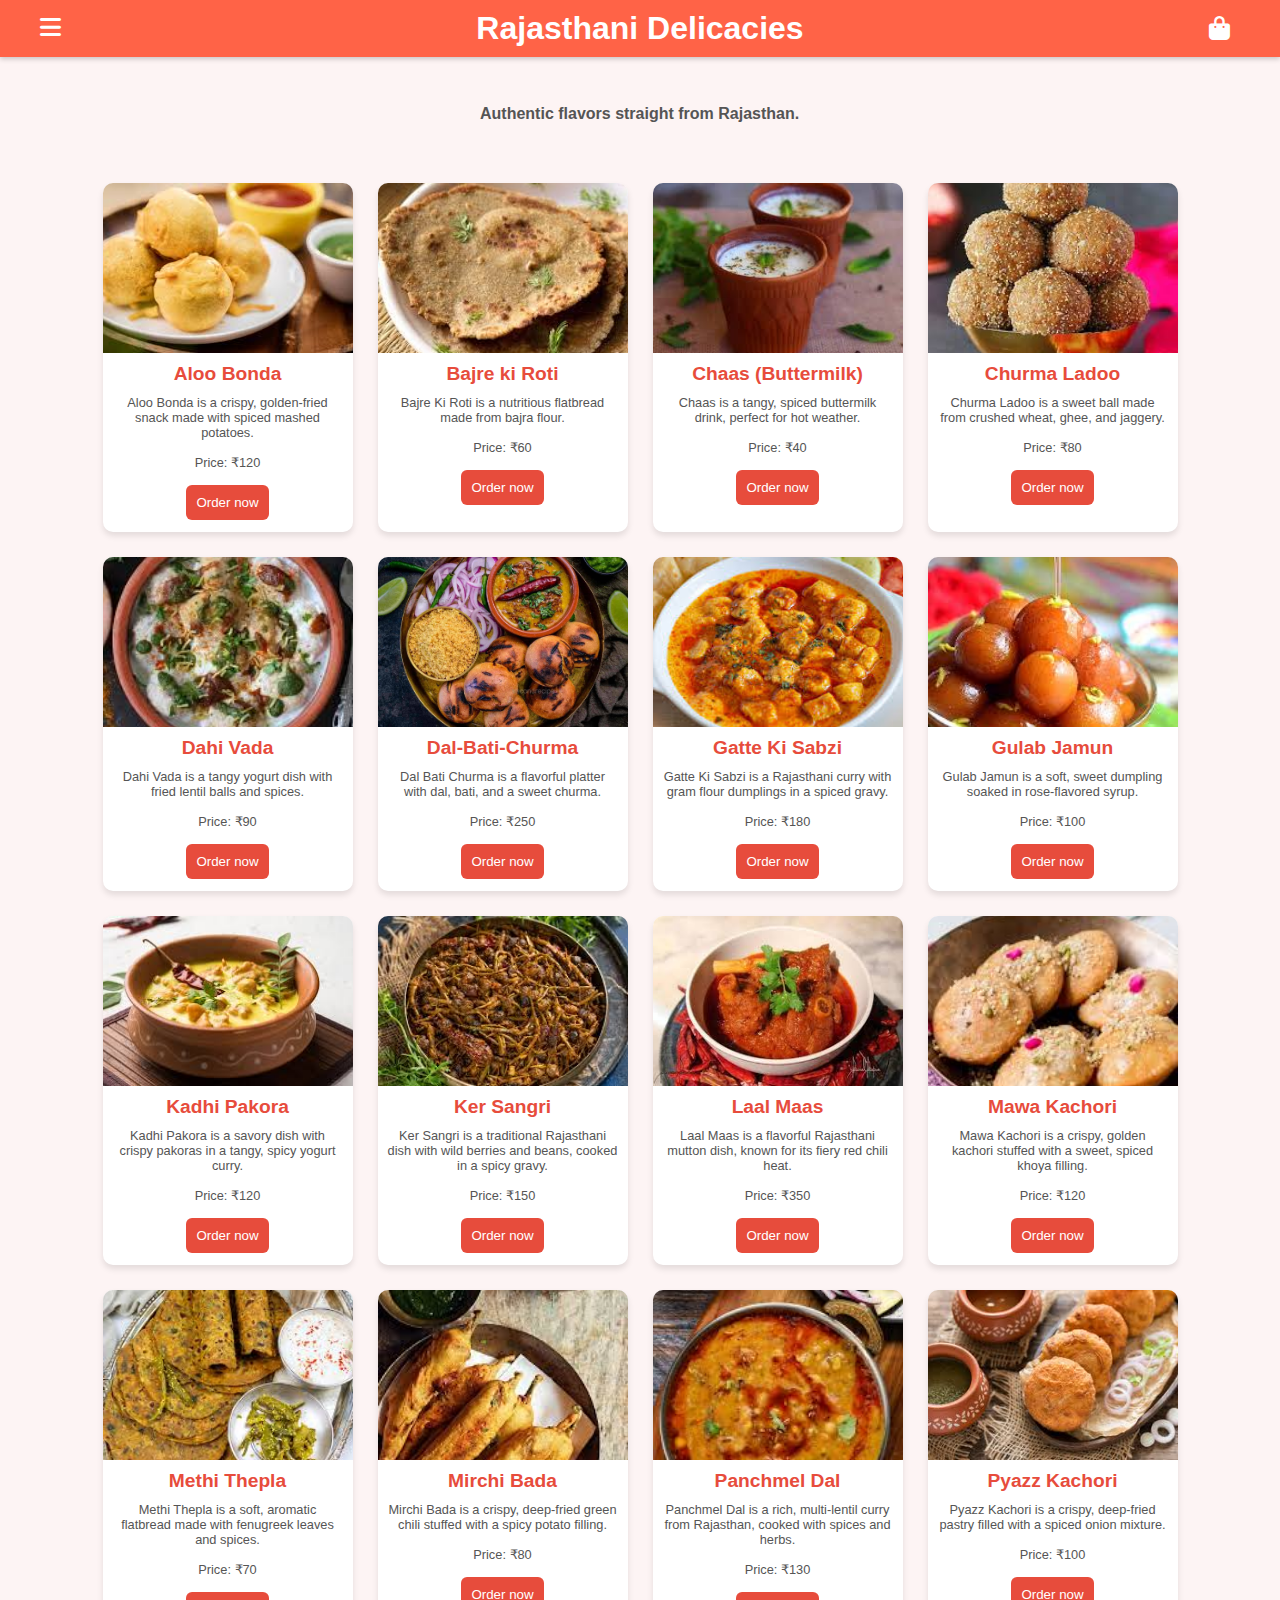
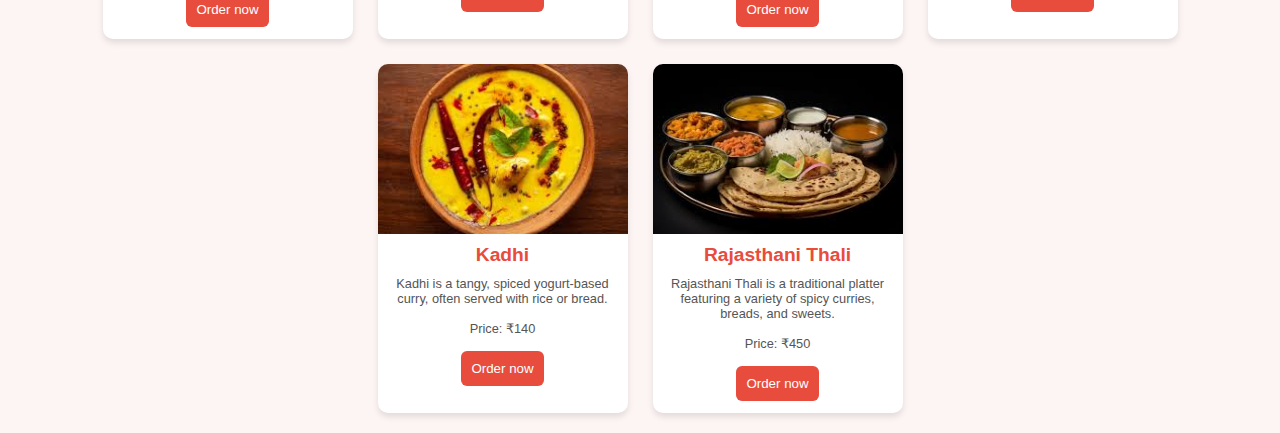
<file: rajasthani.html>
<!DOCTYPE html>
<html lang="en">

<head>
    <meta charset="UTF-8">
    <meta name="viewport" content="width=device-width, initial-scale=1.0">
    <title>Rajasthani Menu</title>
    <link rel="stylesheet" href="https://cdnjs.cloudflare.com/ajax/libs/font-awesome/6.7.2/css/all.min.css"
        integrity="sha512-Evv84Mr4kqVGRNSgIGL/F/aIDqQb7xQ2vcrdIwxfjThSH8CSR7PBEakCr51Ck+w+/U6swU2Im1vVX0SVk9ABhg=="
        crossorigin="anonymous" referrerpolicy="no-referrer" />
        <link rel="stylesheet" href="menues.css">
</head>

<body>
    <header class="header">
        <div class="header-text">
            <h1>Rajasthani Delicacies</h1>
            
        </div>
         
        <div class="header-icon"> <i class="fa-solid fa-bars header-icon"> </i> </div>
        <div class="dropdown-menu">
            <a href="maharashtrian.html">Maharashtrian Delicacies</a>
            <a href="gujrati.html">Gujarati Delicacies</a>
            <a href="south.html">South Delicacies</a>
            <a href="chinese.html">Chinese Delicacies</a>
            <a href="western.html">Western Delicacies</a>
            <a href="panjabi.html">Punjabi Delicacies</a>
        </div>
        <div class="bag-icon">
            <a href="orders.html"><i class="fa-solid fa-bag-shopping bag-icon"></i></a>
        </div>
    
        
    </header>    

    <h3>Authentic flavors straight from Rajasthan.</h3>

    <section class="menu-section">
        <div class="menu-item">
            <div class="image" style="background-image: url('photos/rajasthani/Aloo Bonda.jpg');"></div>
            <h3>Aloo Bonda</h3>
            <p>Aloo Bonda is a crispy, golden-fried snack made with spiced mashed potatoes.</p>
            <p class="price">Price: ₹120</p>
            <button class="ord-btn" data-id="1" data-name="Aloo Bonda" data-price="120"
            data-image='photos/rajasthani/Aloo Bonda.jpg'>Order now</button>
        </div>
    
        <div class="menu-item">
            <div class="image" style="background-image: url('photos/rajasthani/Bajre ki Roti.jpg');"></div>
            <h3>Bajre ki Roti</h3>
            <p>Bajre Ki Roti is a nutritious flatbread made from bajra flour.</p>
            <p class="price">Price: ₹60</p>
            <button class="ord-btn" data-id="2" data-name="Bajre ki Roti" data-price="60"
            data-image='photos/rajasthani/Bajre ki Roti.jpg'>Order now</button>
        </div>
    
        <div class="menu-item">
            <div class="image" style="background-image: url('photos/rajasthani/Chaas (Buttermilk).jpg');"></div>
            <h3>Chaas (Buttermilk)</h3>
            <p>Chaas is a tangy, spiced buttermilk drink, perfect for hot weather.</p>
            <p class="price">Price: ₹40</p>
            <button class="ord-btn" data-id="3" data-name="Chaas (Buttermilk)" data-price="40"
            data-image='photos/rajasthani/Chaas (Buttermilk).jpg'>Order now</button>
        </div>
    
        <div class="menu-item">
            <div class="image" style="background-image: url('photos/rajasthani/churma ladoo.jpg');"></div>
            <h3>Churma Ladoo</h3>
            <p>Churma Ladoo is a sweet ball made from crushed wheat, ghee, and jaggery.</p>
            <p class="price">Price: ₹80</p>
            <button class="ord-btn" data-id="4" data-name="Churma Ladoo" data-price="80"
            data-image='photos/rajasthani/churma ladoo.jpg'>Order now</button>
        </div>
    
        <div class="menu-item">
            <div class="image" style="background-image: url('photos/rajasthani/dahi vada.jpg');"></div>
            <h3>Dahi Vada</h3>
            <p>Dahi Vada is a tangy yogurt dish with fried lentil balls and spices.</p>
            <p class="price">Price: ₹90</p>
            <button class="ord-btn" data-id="5" data-name="Dahi Vada" data-price="90"
            data-image='photos/rajasthani/dahi vada.jpg'>Order now</button>
        </div>        
    
        <div class="menu-item">
            <div class="image" style="background-image: url('photos/rajasthani/dal-bati-churma.jpg');"></div>
            <h3>Dal-Bati-Churma</h3>
            <p>Dal Bati Churma is a flavorful platter with dal, bati, and a sweet churma.</p>
            <p class="price">Price: ₹250</p>
            <button class="ord-btn" data-id="6" data-name="Dal-Bati-Churma" data-price="250"
            data-image='photos/rajasthani/dal-bati-churma.jpg'>Order now</button>
        </div>
    
        <div class="menu-item">
            <div class="image" style="background-image: url('photos/rajasthani/Gatte ki Sabzi.jpg');"></div>
            <h3>Gatte Ki Sabzi</h3>
            <p>Gatte Ki Sabzi is a Rajasthani curry with gram flour dumplings in a spiced gravy.</p>
            <p class="price">Price: ₹180</p>
            <button class="ord-btn" data-id="7" data-name="Gatte Ki Sabzi" data-price="180"
            data-image='photos/rajasthani/Gatte ki Sabzi.jpg'>Order now</button>
        </div>
    
        <div class="menu-item">
            <div class="image" style="background-image: url('photos/rajasthani/gulab jamun.jpg');"></div>
            <h3>Gulab Jamun</h3>
            <p>Gulab Jamun is a soft, sweet dumpling soaked in rose-flavored syrup.</p>
            <p class="price">Price: ₹100</p>
            <button class="ord-btn" data-id="8" data-name="Gulab jamun" data-price="100"
            data-image='photos/rajasthani/gulab jamun.jpg'>Order now</button>
        </div>
    
        <div class="menu-item">
            <div class="image" style="background-image: url('photos/rajasthani/Kadhi Pakora.jpg');"></div>
            <h3>Kadhi Pakora</h3>
            <p>Kadhi Pakora is a savory dish with crispy pakoras in a tangy, spicy yogurt curry.</p>
            <p class="price">Price: ₹120</p>
            <button class="ord-btn" data-id="9" data-name="Kadhi Pakora" data-price="120"
            data-image='photos/rajasthani/Kadhi Pakora.jpg'>Order now</button>
        </div>
    
        <div class="menu-item">
            <div class="image" style="background-image: url('photos/rajasthani/Ker Sangri.jpg');"></div>
            <h3>Ker Sangri</h3>
            <p>Ker Sangri is a traditional Rajasthani dish with wild berries and beans, cooked in a spicy gravy.</p>
            <p class="price">Price: ₹150</p>
            <button class="ord-btn" data-id="10" data-name="Ker Sangri" data-price="150"
            data-image='photos/rajasthani/Ker Sangri.jpg'>Order now</button>
        </div>
    
        <div class="menu-item">
            <div class="image" style="background-image: url('photos/rajasthani/laal maas.jpg');"></div>
            <h3>Laal Maas</h3>
            <p>Laal Maas is a flavorful Rajasthani mutton dish, known for its fiery red chili heat.</p>
            <p class="price">Price: ₹350</p>
            <button class="ord-btn" data-id="11" data-name="Laal Maas" data-price="350"
            data-image='photos/rajasthani/laal maas.jpg'>Order now</button>
        </div>
    
        <div class="menu-item">
            <div class="image" style="background-image: url('photos/rajasthani/Mawa Kachori.jpg');"></div>
            <h3>Mawa Kachori</h3>
            <p>Mawa Kachori is a crispy, golden kachori stuffed with a sweet, spiced khoya filling.</p>
            <p class="price">Price: ₹120</p>
            <button class="ord-btn" data-id="12" data-name="Mawa kachori" data-price="120"
            data-image='photos/rajasthani/Mawa Kachori.jpg'>Order now</button>
        </div>
    
        <div class="menu-item">
            <div class="image" style="background-image: url('photos/rajasthani/methi thepla.jpg');"></div>
            <h3>Methi Thepla</h3>
            <p>Methi Thepla is a soft, aromatic flatbread made with fenugreek leaves and spices.</p>
            <p class="price">Price: ₹70</p>
            <button class="ord-btn" data-id="13" data-name="Methi Thepla" data-price="170"
            data-image='photos/rajasthani/methi thepla.jpg'>Order now</button>
        </div>
    
        <div class="menu-item">
            <div class="image" style="background-image: url('photos/rajasthani/Mirchi Bada.jpg');"></div>
            <h3>Mirchi Bada</h3>
            <p>Mirchi Bada is a crispy, deep-fried green chili stuffed with a spicy potato filling.</p>
            <p class="price">Price: ₹80</p>
            <button class="ord-btn" data-id="14" data-name="Mirchi Bada" data-price="80"
            data-image='photos/rajasthani/Mirchi Bada.jpg'>Order now</button>
        </div>
    
        <div class="menu-item">
            <div class="image" style="background-image: url('photos/rajasthani/Panchmel Dal.jpg');"></div>
            <h3>Panchmel Dal</h3>
            <p>Panchmel Dal is a rich, multi-lentil curry from Rajasthan, cooked with spices and herbs.</p>
            <p class="price">Price: ₹130</p>
            <button class="ord-btn" data-id="15" data-name="Panchmel Dal" data-price="130"
            data-image='photos/rajasthani/Panchmel Dal.jpg'>Order now</button>
        </div>
    
        <div class="menu-item">
            <div class="image" style="background-image: url('photos/rajasthani/pyazz kachori.jpg');"></div>
            <h3>Pyazz Kachori</h3>
            <p>Pyazz Kachori is a crispy, deep-fried pastry filled with a spiced onion mixture.</p>
            <p class="price">Price: ₹100</p>
            <button class="ord-btn" data-id="16" data-name="Pyazz Kachori" data-price="100"
            data-image='photos/rajasthani/pyazz kachori.jpg'>Order now</button>
        </div>
    
        <div class="menu-item">
            <div class="image" style="background-image: url('photos/rajasthani/Rajasthani Kadhi.jpg');"></div>
            <h3>Kadhi</h3>
            <p>Kadhi is a tangy, spiced yogurt-based curry, often served with rice or bread.</p>
            <p class="price">Price: ₹140</p>
            <button class="ord-btn" data-id="17" data-name="Kadhi" data-price="140"
            data-image='photos/rajasthani/Rajasthani Kadhi.jpg'>Order now</button>
        </div>
    
        <div class="menu-item">
            <div class="image" style="background-image: url('photos/rajasthani/Rajasthani Thali.jpg');"></div>
            <h3>Rajasthani Thali</h3>
            <p>Rajasthani Thali is a traditional platter featuring a variety of spicy curries, breads, and sweets.</p>
            <p class="price">Price: ₹450</p>
            <button class="ord-btn" data-id="18" data-name="Rajasthani Thal" data-price="450"
            data-image='photos/rajasthani/Rajasthani Thali.jpg'>Order now</button>
        </div>
    </section>
    <script src="script.js"></script>
    </body>

</html>
</file>
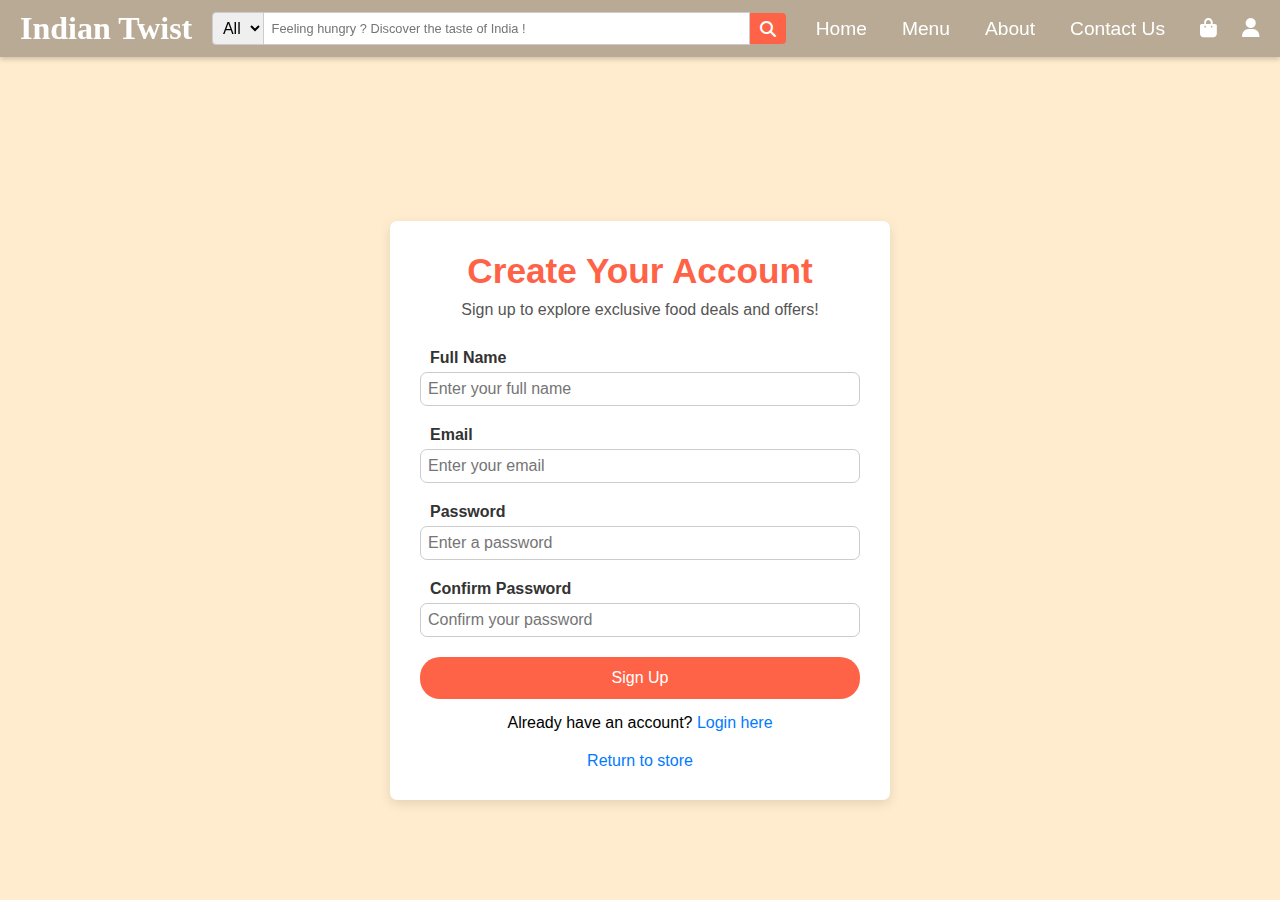
<file: signup.html>
<!DOCTYPE html>
<html lang="en">

<head>
    <meta charset="UTF-8">
    <meta name="viewport" content="width=device-width, initial-scale=1.0">
    <title>Sign Up - My Food Website</title>
    <link rel="stylesheet" href="https://cdnjs.cloudflare.com/ajax/libs/font-awesome/6.7.2/css/all.min.css"
        integrity="sha512-Evv84Mr4kqVGRNSgIGL/F/aIDqQb7xQ2vcrdIwxfjThSH8CSR7PBEakCr51Ck+w+/U6swU2Im1vVX0SVk9ABhg=="
        crossorigin="anonymous" referrerpolicy="no-referrer" />
    <link rel="stylesheet" href="signup.css">
</head>

<body>
    <header>
        <div class="navbar" id="main">
            <p class="name">Indian Twist</p>


            <div class="search">
                <select class="search-select" aria-label="Search category">
                    <option>All</option>
                </select>
                <input type="text" placeholder="Feeling hungry ? Discover the taste of India !" class="search-input"
                    aria-label="Search input" />
                <div class="search-icon">
                    <i class="fa-solid fa-magnifying-glass"></i>
                </div>
            </div>


            <div class="nav-right">
                <a href="index.html #home">Home</a>
                <a href="index.html #menu">Menu</a>
                <a href="index.html #about">About</a>
                <a href="index.html #contact">Contact Us</a>
                <a href="orders.html"><i class="fa-solid fa-bag-shopping bag-icon"></i></a>
                <div class="profile-menu">
                    <i class="fa-solid fa-user profile-icon"></i>
                    <div class="dropdown" id="nav">
                        <a href="login.html">Log-in</a>
                        <a href="signup.html">Sign-up</a>
                    </div>
                </div>
            </div>
        </div>
    </header>

    <section id="signup" class="signup">
        <div class="signup-container">
            <h1>Create Your Account</h1>
            <p class="msg">Sign up to explore exclusive food deals and offers!</p>

            <form action="/signup" method="POST" class="signup-form">
                <div class="form-group">
                    <label for="name">Full Name</label>
                    <input type="text" id="name" name="name" required placeholder="Enter your full name">
                </div>
                <div class="form-group">
                    <label for="email">Email</label>
                    <input type="email" id="email" name="email" required placeholder="Enter your email">
                </div>
                <div class="form-group">
                    <label for="password">Password</label>
                    <input type="password" id="password" name="password" required placeholder="Enter a password">
                </div>
                <div class="form-group">
                    <label for="confirm-password">Confirm Password</label>
                    <input type="password" id="confirm-password" name="confirm-password" required
                        placeholder="Confirm your password">
                </div>
                <button type="submit" class="signup-btn">Sign Up</button>
            </form>

            <div class="link">
                <p>Already have an account? <a href="login.html">Login here</a></p>
            </div>
            <a href="index.html" class="store">Return to store</a>
        </div>
    </section>
</body>

</html>
</file>
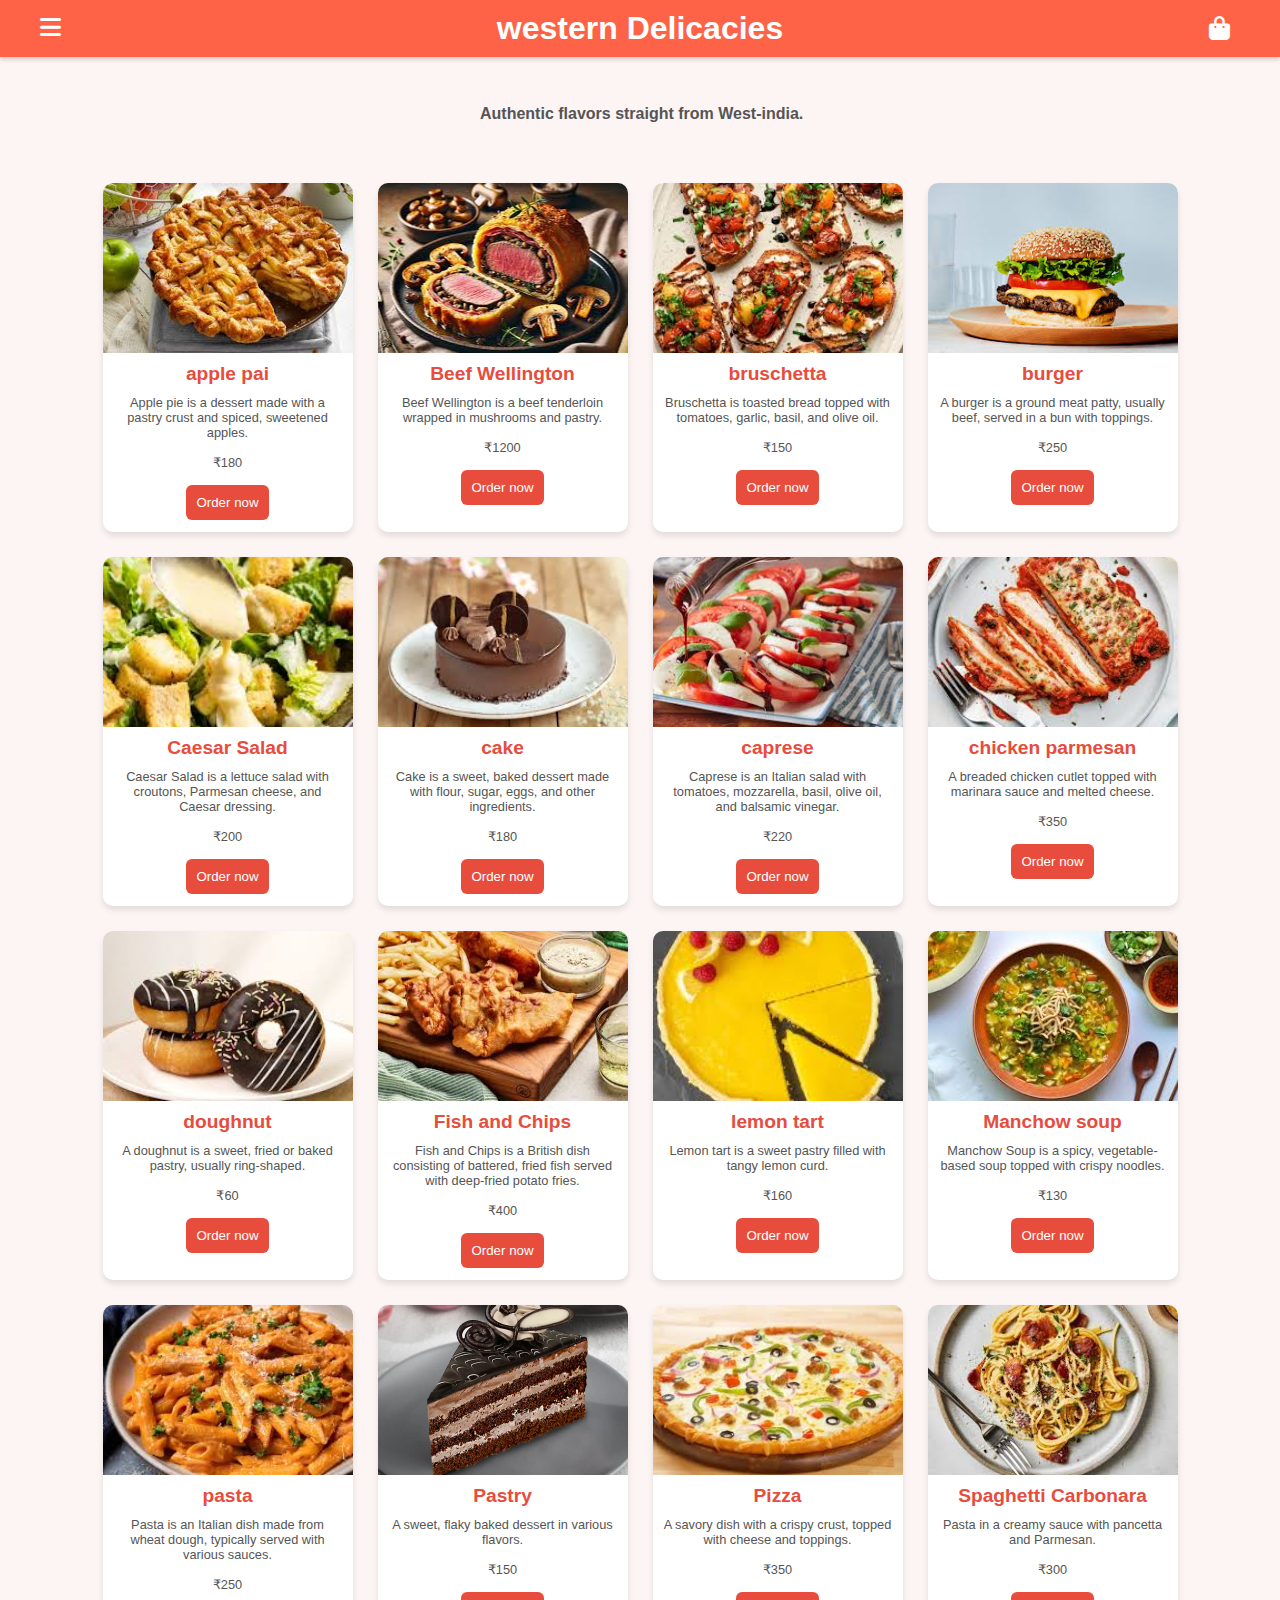
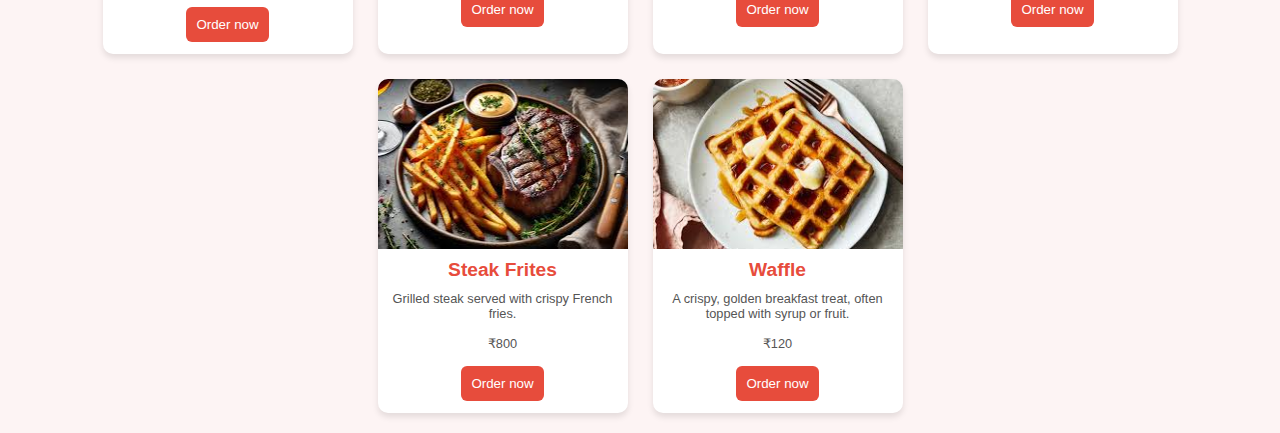
<file: western.html>
<!DOCTYPE html>
<html lang="en">

<head>
    <meta charset="UTF-8">
    <meta name="viewport" content="width=device-width, initial-scale=1.0">
    <title>Western Menu</title>
    <link rel="stylesheet" href="https://cdnjs.cloudflare.com/ajax/libs/font-awesome/6.7.2/css/all.min.css"
        integrity="sha512-Evv84Mr4kqVGRNSgIGL/F/aIDqQb7xQ2vcrdIwxfjThSH8CSR7PBEakCr51Ck+w+/U6swU2Im1vVX0SVk9ABhg=="
        crossorigin="anonymous" referrerpolicy="no-referrer" />
        <link rel="stylesheet" href="menues.css">
</head>

<body>
    <header class="header">
        <div class="header-text">
            <h1>western Delicacies</h1>
            
        </div>
        <div class="header-icon"> <i class="fa-solid fa-bars header-icon"> </i> </div>
        <div class="dropdown-menu">
            <a href="rajasthani.html">Rajasthani Delicacies</a>
            <a href="gujrati.html">Gujarati Delicacies</a>
            <a href="south.html">South Delicacies</a>
            <a href="chinese.html">Chinese Delicacies</a>
            <a href="maharashtrian.html">Maharashtrian Delicacies</a>
            <a href="panjabi.html">Punjabi Delicacies</a>
        </div>
        
        <div class="bag-icon">
            <a href="orders.html"><i class="fa-solid fa-bag-shopping bag-icon"></i></a>
        </div>
    
    </header>    
    <h3>Authentic flavors straight from West-india.</h3>
    <section class="menu-section">
        
            <div class="menu-item">
                <div class="image" style="background-image: url('photos/western/apple\ pai.jpg');"></div>
                <h3>apple pai</h3>
                <p>Apple pie is a dessert made with a pastry crust and spiced, sweetened apples.</p>
                <p class="price">₹180</p>
                <button class="ord-btn" data-id="1" data-name="apple pai" data-price="180"
                data-image="photos/western/apple\ pai.jpg">Order now</button>
            </div>
        
            <div class="menu-item">
                <div class="image" style="background-image: url('photos/western/Beef\ Wellington.jpg');"></div>
                <h3>Beef Wellington</h3>
                <p>Beef Wellington is a beef tenderloin wrapped in mushrooms and pastry.</p>
                <p class="price">₹1200</p>
                <button class="ord-btn" data-id="2" data-name="Beef Wellington" data-price="1200"
                data-image="photos/western/Beef\ Wellington.jpg">Order now</button>
            </div>
        
            <div class="menu-item">
                <div class="image" style="background-image: url('photos/western/brushetta.jpg');"></div>
                <h3>bruschetta</h3>
                <p>Bruschetta is toasted bread topped with tomatoes, garlic, basil, and olive oil.</p>
                <p class="price">₹150</p>
                <button class="ord-btn" data-id="3" data-name="bruschetta" data-price="150"
                data-image="photos/western/brushetta.jpg">Order now</button>
            </div>
        
            <div class="menu-item">
                <div class="image" style="background-image: url('photos/western/burger.jpg');"></div>
                <h3>burger</h3>
                <p>A burger is a ground meat patty, usually beef, served in a bun with toppings.</p>
                <p class="price">₹250</p>
                <button class="ord-btn" data-id="4" data-name="burger" data-price="250"
                data-image="photos/western/burger">Order now</button>
            </div>
        
            <div class="menu-item">
                <div class="image" style="background-image: url('photos/western/Caesar\ Salad.jpg');"></div>
                <h3>Caesar Salad</h3>
                <p>Caesar Salad is a lettuce salad with croutons, Parmesan cheese, and Caesar dressing.</p>
                <p class="price">₹200</p>
                <button class="ord-btn" data-id="5" data-name="Caesar Salad" data-price="200"
                data-image="photos/western/Caesar\ Salad.jpg">Order now</button>
            </div>    
        
            <div class="menu-item">
                <div class="image" style="background-image: url('photos/western/cake.jpg');"></div>
                <h3>cake</h3>
                <p>Cake is a sweet, baked dessert made with flour, sugar, eggs, and other ingredients.</p>
                <p class="price">₹180</p>
                <button class="ord-btn" data-id="6" data-name="cake" data-price="180"
                data-image="photos/western/cake.jpg">Order now</button>
            </div>
        
            <div class="menu-item">
                <div class="image" style="background-image: url('photos/western/caprese.jpg');"></div>
                <h3>caprese</h3>
                <p>Caprese is an Italian salad with tomatoes, mozzarella, basil, olive oil, and balsamic vinegar.</p>
                <p class="price">₹220</p>
                <button class="ord-btn" data-id="7" data-name="caprese" data-price="220"
                data-image="photos/western/caprese.jpg">Order now</button>
            </div>
        
            <div class="menu-item">
                <div class="image" style="background-image: url('photos/western/chicken\ parmesan.jpg');"></div>
                <h3>chicken parmesan</h3>
                <p>A breaded chicken cutlet topped with marinara sauce and melted cheese.</p>
                <p class="price">₹350</p>
                <button class="ord-btn" data-id="8" data-name="chicken parmesan" data-price="350"
                data-image="photos/western/chicken\ parmesan.jpg">Order now</button>
            </div>
        
            <div class="menu-item">
                <div class="image" style="background-image: url('photos/western/doughnut.jpg');"></div>
                <h3>doughnut</h3>
                <p>A doughnut is a sweet, fried or baked pastry, usually ring-shaped.</p>
                <p class="price">₹60</p>
                <button class="ord-btn" data-id="9" data-name="doughnut" data-price="160"
                data-image="photos/western/doughnut.jpg">Order now</button>
            </div>
        
            <div class="menu-item">
                <div class="image" style="background-image: url('photos//western/Fish\ and\ Chips.jpg');"></div>
                <h3>Fish and Chips</h3>
                <p>Fish and Chips is a British dish consisting of battered, fried fish served with deep-fried potato fries.</p>
                <p class="price">₹400</p>
                <button class="ord-btn" data-id="10" data-name="Fish and Chips" data-price="400"
                data-image="photos//western/Fish\ and\ Chips.jpg">Order now</button>
            </div>
        
            <div class="menu-item">
                <div class="image" style="background-image: url('photos/western/lemon\ tart.jpg');"></div>
                <h3>lemon tart</h3>
                <p>Lemon tart is a sweet pastry filled with tangy lemon curd.</p>
                <p class="price">₹160</p>
                <button class="ord-btn" data-id="11" data-name="lemon tart" data-price="160"
                data-image="photos/western/lemon\ tart.jpg">Order now</button>
            </div>
        
            <div class="menu-item">
                <div class="image" style="background-image: url('photos//western/manchaw\ soup.jpg');"></div>
                <h3>Manchow soup</h3>
                <p>Manchow Soup is a spicy, vegetable-based soup topped with crispy noodles.</p>
                <p class="price">₹130</p>
                <button class="ord-btn" data-id="12" data-name="Manchow soup" data-price="130"
                data-image="photos/western/manchaw\ soup.jpg">Order now</button>
            </div>
        
            <div class="menu-item">
                <div class="image" style="background-image: url('photos/western/pasta.jpg');"></div>
                <h3>pasta</h3>
                <p>Pasta is an Italian dish made from wheat dough, typically served with various sauces.</p>
                <p class="price">₹250</p>
                <button class="ord-btn" data-id="13" data-name="pasta" data-price="250"
                data-image="photos/western/pasta.jpg">Order now</button>
            </div>
        
            <div class="menu-item">
                <div class="image" style="background-image: url('photos/western/pastry.webp');"></div>
                <h3>Pastry</h3>
                <p>A sweet, flaky baked dessert in various flavors.</p>
                <p class="price">₹150</p>
                <button class="ord-btn" data-id="14" data-name="pastry" data-price="150"
                data-image="photos/western/pastry">Order now</button>
            </div>
        
            <div class="menu-item">
                <div class="image" style="background-image: url('photos/western/Pizza.jpg');"></div>
                <h3>Pizza</h3>
                <p>A savory dish with a crispy crust, topped with cheese and toppings.</p>
                <p class="price">₹350</p>
                <button class="ord-btn" data-id="15" data-name="Pizza" data-price="350"
                data-image="photos/western/Pizza.jpg">Order now</button>
            </div>
        
            <div class="menu-item">
                <div class="image" style="background-image: url('photos/western/Spaghetti\ Carbonara.jpg');"></div>
                <h3>Spaghetti Carbonara</h3>
                <p>Pasta in a creamy sauce with pancetta and Parmesan.</p>
                <p class="price">₹300</p>
                <button class="ord-btn" data-id="16" data-name="Spaghetti Carbonara" data-price="300"
                data-image="photos/western/Spaghetti Carbonara.jpg">Order now</button>
            </div>  
        
            <div class="menu-item">
                <div class="image" style="background-image: url('photos/western/Steak\ Frites.jpg');"></div>
                <h3>Steak Frites</h3>
                <p>Grilled steak served with crispy French fries.</p>
                <p class="price">₹800</p>
                <button class="ord-btn" data-id="17" data-name="Steak Frites" data-price="800"
                data-image="photos/western/Steak Frites.jpg">Order now</button>
            </div>
        
            <div class="menu-item">
                <div class="image" style="background-image: url('photos//western/waffle.jpg');"></div>
                <h3>Waffle</h3>
                <p>A crispy, golden breakfast treat, often topped with syrup or fruit.</p>
                <p class="price">₹120</p>
                <button class="ord-btn" data-id="18" data-name="Waffle" data-price="120"
                data-image="photos/western/Waffle.jpg">Order now</button>
            </div>       

    </section>
    <script src="script.js"></script>
</body>

</html>
</file>
<file: menues.css>
/* General Styles */
body {
    font-family: Arial, sans-serif;
    margin: 0;
    padding: 0;
    background-color: #fdf4f4;
    color: #333;
}

/* Header styling */
.header {
    background-color: #ff6347;
    color: white;
    display: flex;
    align-items: center;
    justify-content: center;
    padding: 10px;
    box-shadow: 0 2px 5px rgba(0, 0, 0, 0.2);
    position: relative;
}

/* Icon styling */
.header-icon {
    font-size: 24px;
    cursor: pointer;
    color: white;
    position: absolute;
    left: 20px;
    bottom: 9px;
    
}

.bag-icon {
    color: white;
    font-size: 1.2rem;
    padding: 5px 10px;
    font-size: 24px;
    cursor: pointer;
    margin-bottom: 35px;
    position: absolute;
    right: 20px;
  

}

/* Centering header text */
.header-text {
    text-align: center;
    
}

.header-text h1 {
    margin: 0;
    font-size: 2rem;
}

.header-text p {
    margin: 0;
    font-size: 1rem;
    font-weight: 300;
}

/* Dropdown menu styling */
.dropdown-menu {
    display: none;
    position: absolute;
    top: 40px;
    /* Adjust dropdown position */
    left: 20px;
    /* Align dropdown under the icon */
    background-color: white;
    border: 1px solid #ccc;
    border-radius: 5px;
    box-shadow: 0 2px 10px rgba(0, 0, 0, 0.2);
    z-index: 1000;
    margin-top: 3px;
    margin-bottom: 2rem;
}

/* Links inside the dropdown */
.dropdown-menu a {
    display: block;
    padding: 10px 15px;
    text-decoration: none;
    color: black;
}

.dropdown-menu a:hover {
    background-color: #f0f0f0;
    color: #ff6347;
}

/* CSS to toggle the dropdown menu on hover */
.header-icon:hover+.dropdown-menu,
.dropdown-menu:hover {
    display: block;
}

h3 {
    color: #555;
    align-items: center;
    justify-content: center;
    margin-left: 30rem;
    margin-top: 3rem;
    margin-bottom: 2.5rem;
    font-size: 1rem;
}



/* Menu Section */
.menu-section {
    display: flex;
    flex-wrap: wrap;
    justify-content: center;
    gap: 25px;
    padding: 20px;
    max-width: 1100px;
    margin: 0 auto;
}

/* Menu Item Styles */
.menu-item {
    background-color: white;
    border-radius: 10px;
    box-shadow: 0 4px 6px rgba(0, 0, 0, 0.1);
    overflow: hidden;
    width: 250px;
    text-align: center;
    transition: transform 0.3s, box-shadow 0.3s;
}

.menu-item:hover {
    transform: translateY(-5px);
    box-shadow: 0 8px 12px rgba(0, 0, 0, 0.2);
}

/* Image Styles */
.image {
    width: 100%;
    height: 170px;
    background-size: cover;
    background-position: center;
}

/* Text Styles */
.menu-item h3 {
    font-size: 1.2rem;
    margin: 10px 0;
    color: #e74c3c;
}

.menu-item p {
    font-size: 0.8rem;
    margin: 0 10px 15px;
    color: #555;

}

.ord-btn {
    background-color: #e74c3c;
    border-radius: 6px;
    padding: 10px;
    color: white;
    margin-bottom: 12px;
    border: none;
}

.ord-btn:hover {
    background-color: #f82d16;
}
</file>
<file: orders.css>
* {
    margin: 0;
    padding: 0;
    box-sizing: border-box;
}

html {
    scroll-behavior: smooth;
}

/* Navbar Styling */
.navbar {
    display: flex;
    align-items: center;
    justify-content: space-between;
    padding: 10px 20px;
    background-color: rgba(50, 50, 50, 0.3);
    color: white;
    position: fixed;
    top: 0;
    width: 100%;
    z-index: 1000;
    box-shadow: 0 2px 5px rgba(0, 0, 0, 0.2);
}

.navbar .name {
    font-size: 2rem;
    font-weight: bold;
    font-family: 'Playfair Display', serif;
}


.navbar .search {
    display: flex;
    align-items: center;
    flex-grow: 1;
    margin: 0 20px;
    max-width: 600px;
    position: relative;
}

.search-select {
    padding: 5px;
    font-size: 1rem;
    border: 1px solid black;
    border-radius: 4px 0 0 4px;
    outline: none;
}

.search-input {
    flex: 1;
    padding: 6.6px;
    font-size: 0.8rem;
    color: black;
    border: 1px solid #ccc;
    border-left: none;
    outline: none;
    border-radius: 0;
}

.search-icon {
    background-color: #ff6347;
    color: #fff;
    padding: 7.5px 10px;
    border-radius: 0 4px 4px 0;
    display: flex;
    align-items: center;
    justify-content: center;
    cursor: pointer;
}



/* Navbar Links */
.navbar .nav-right a {
    text-decoration: none;
    color: white;
    font-size: 1.2rem;
    padding: 5px 10px;
}

/* Hover effect */
.navbar .nav-right a:hover {
    transform: (1.1);
    color: #ff4500;
}

.navbar .nav-righ .dropdown a {
    color: black;
}


/* General navigation styling */
.nav-right {
    display: flex;
    align-items: center;
    gap: 15px;
}

/* Profile menu container */
.profile-menu {
    position: relative;
    display: inline-block;
}

/* Profile icon styling */
.profile-icon {
    cursor: pointer;
    font-size: 20px;
}

.profile-icon:hover {
    color: #ff4500;
}

/* Dropdown menu styling */
.dropdown {
    display: none;
    /* Hidden by default */
    position: absolute;
    top: 100%;
    right: 0;
    background-color: white;
    min-width: 150px;
    max-height: 100px;
    /* Limit the height */
    overflow-y: auto;
    /* Enable vertical scrolling */
    box-shadow: 0px 4px 6px rgba(0, 0, 0, 0.1);
    z-index: 1;
    border: 0.1px solid #cfcece;
    border-radius: 2px;

}

.dropdown a {
    display: block;
    padding: 10px;
    text-decoration: none;
    color: #333;
    border-bottom: 1px solid #f1f1f1;

}

#nav a:hover {
    background-color: white;
    color: #ff6347;
}

.dropdown a:last-child {
    border-bottom: none;
}

/* Show dropdown on hover */
.profile-menu:hover .dropdown {
    display: block;
}

#nav a {
    color: #333;
    text-align: center;
    font-size: 17px;
}





/* General Styling for Orders */
body {
    font-family: Arial, sans-serif;
    margin: 0;
    padding: 0;
    background-color: #fdf4f4;
    color: #333;
}

/* Header */
.ord-msg {

    color: #ff6347;
    text-align: center;
    padding-top: 90px;
    padding-bottom: 20px;

}

/* Order Container */
#orders-container {
    display: flex;
    flex-direction: column;
    gap: 15px;
    max-width: 800px;
    text-align: center;
    margin: auto;
    margin-top 8px;
}

/* Order Item Styles */
.order-item {
    display: flex;
    justify-content: space-between;
    background-color: white;
    border-radius: 10px;
    box-shadow: 0 4px 6px rgba(0, 0, 0, 0.1);
    padding: 10px;
    align-items: center;
}

.order-item img {
    width: 100px;
    height: 100px;
    object-fit: cover;
    border-radius: 5px;
}

.order-details {
    flex-grow: 1;
    margin-left: 15px;
}

.order-buttons {
    display: flex;
    gap: 10px;
}

.order-buttons button {
    padding: 8px 15px;
    border: none;
    border-radius: 5px;
    cursor: pointer;
}

.confirm-btn {
    background-color: #4CAF50;
    color: white;
}

.remove-btn {
    background-color: #f44336;
    color: white;
}

.remove-btn:hover,
.confirm-btn:hover {
    opacity: 0.8;
}

/* Quantity controls */
.quantity {
    display: flex;
    align-items: center;
    gap: 10px;
}

.quantity button {
    padding: 5px 10px;
    border: 1px solid #ccc;
    background-color: #f5f5f5;
    border-radius: 5px;
    cursor: pointer;
}

.quantity-text {
    font-size: 16px;
    font-weight: bold;
}

button {
    padding: 5px 10px;
    margin: 5px;
    cursor: pointer;
}

.order-item {
    padding: 10px;
    border: 1px solid #ccc;
}

button:disabled {
    background-color: #ddd;
    cursor: not-allowed;
}
</file>
<file: login.css>
/* Reset margin, padding, and box-sizing */
* {
    margin: 0;
    padding: 0;
    box-sizing: border-box;
}

/* Body styling */
body {
    font-family: 'Arial', sans-serif;
    background-color: #ffebcd;
    /* Light food-themed background */
    display: flex;
    justify-content: center;
    align-items: center;
    height: 100vh;
}

.navbar {
    display: flex;
    align-items: center;
    justify-content: space-between; 
    padding: 10px 20px;
    background-color: rgba(50, 50, 50, 0.3);
    color: white;
    position: fixed; 
    top: 0;
    left: 0; 
    width: 100%; 
    z-index: 1000; 
    box-shadow: 0 2px 5px rgba(0, 0, 0, 0.2); 
}

.navbar .name {
    font-size: 2rem;
    font-weight: bold;
    font-family: 'Playfair Display', serif;
    white-space: nowrap; /* Prevents text wrapping */
}

.navbar .search {
    display: flex;
    align-items: center;
    flex-grow: 1;
    margin: 0 20px;
    max-width: 600px;
    position: relative;
}

.search-select {
    padding: 5px;
    font-size: 1rem;
    border: 1px solid #ccc;
    border-radius: 4px 0 0 4px;
    outline: none;
}

.search-input {
    flex: 1;
    padding: 6.6px;
    font-size: 0.8rem;
    color: black;
    border: 1px solid #ccc;
    border-left: none;
    outline: none;
    border-radius: 0;
}

.search-icon {
    background-color: #ff6347;
    color: #fff;
    padding: 7.5px 10px;
    border-radius: 0 4px 4px 0;
    display: flex;
    align-items: center;
    justify-content: center;
    cursor: pointer;
}



/* Navbar Links */
.navbar .nav-right a {
    text-decoration: none;
    color: white;
    font-size: 1.2rem;
    padding: 5px 10px;
}

.navbar .nav-right a:hover {
    transform: (1.1);
    color: #ff4500;
}

.navbar .nav-righ .dropdown a {
    color: black;
}


/* General navigation styling */
.nav-right {
    display: flex;
    align-items: center;
    gap: 15px;
}

/* Profile menu container */
.profile-menu {
    position: relative;
    display: inline-block;
}

/* Profile icon styling */
.profile-icon {
    cursor: pointer;
    font-size: 20px;
}

/* Dropdown menu styling */
.dropdown {
    display: none; /* Hidden by default */
    position: absolute;
    top: 100%;
    right: 0;
    background-color: white;
    min-width: 150px;
    max-height: 100px; /* Limit the height */
    overflow-y: auto; /* Enable vertical scrolling */
    box-shadow: 0px 4px 6px rgba(0, 0, 0, 0.1);
    z-index: 1;
    border: 0.1px solid #cfcece;
    border-radius: 2px;
    
}

.dropdown a {
    display: block;
    padding: 10px;
    text-decoration: none;
    color: #333;
    border-bottom: 1px solid #f1f1f1;
    
}

.dropdown a:hover {
    background-color: #f1f1f1;
}

.dropdown a:last-child {
    border-bottom: none;
}

/* Show dropdown on hover */
.profile-menu:hover .dropdown {
    display: block;
}

#nav a:hover {
    background-color: white;
    color: #ff6347;
    }

#nav a {
    color: #333;
    font-size: 17px;
}

/* Login Container */
.login-container {
    width: 100%;
    max-width: 450px;
    padding: 40px;
    background-color: #ffffff;
    border-radius: 15px;
    box-shadow: 0 10px 30px rgba(0, 0, 0, 0.1);
    text-align: center;
}

/* Header */
.login-container h1 {
    font-size: 2rem;
    color: #ff6347;
    /* Tomato color for the food theme */
    margin-bottom: 20px;
}

.login-container p {
    font-size: 1rem;
    color: #666;
    margin-bottom: 30px;
}

/* Form Styling */
.login-form {
    display: flex;
    flex-direction: column;
    gap: 15px;
}

.form-group {
    display: flex;
    flex-direction: column;
    align-items: flex-start;
}

.form-group label {
    font-size: 1rem;
    margin-bottom: 8px;
    color: #333;
    font-weight: bold;
}

.form-group input {
    width: 100%;
    padding: 7px;
    border-radius: 8px;
    border: 1px solid #ccc;
    font-size: 1rem;
    outline: none;
    transition: border-color 0.3s ease-in-out;
}

/* Button Styling */
.login-btn {
    width: 100%;
    padding: 12px;
    background-color: #ff6347;
    border: none;
    color: white;
    font-size: 1.1rem;
    border-radius: 20px;
    cursor: pointer;
    transition: background-color 0.3s ease-in-out;
}

.login-btn:hover {
    background-color: #ff4500;
    /* Darker tomato color */
}

/* Link to Sign Up */
.link {
    margin-top: 20px;
    font-size: 0.5rem;
}

.link a {
    color: #007bff;
    text-decoration: none;
}

.link a:hover {
    text-decoration: underline;
}

.store {
    text-decoration: none;
    font-size: 1rem;
    color: #007bff;
}
.store:hover {
    text-decoration: underline;
}
</file>
<file: signup.css>
/* Reset margin, padding, and box-sizing */
* {
    margin: 0;
    padding: 0;
    box-sizing: border-box;
}

/* Apply background color for the whole page */
body {
    font-family: 'Arial', sans-serif;
    background-color: #ffebcd;
    display: flex;
    justify-content: center;
    align-items: center;
    height: 100vh;
}

/* Navbar Styling */
.navbar {
    display: flex;
    align-items: center;
    justify-content: space-between;
    padding: 10px 20px;
    background-color: rgba(19, 19, 19, 0.3);
    color: white;
    position: fixed;
    top: 0;
    width: 100%;
    z-index: 1000;
    box-shadow: 0 2px 5px rgba(0, 0, 0, 0.2);
}

.navbar .name {
    font-size: 2rem;
    font-weight: bold;
    font-family: 'Playfair Display', serif;
}


.navbar .search {
    display: flex;
    align-items: center;
    flex-grow: 1;
    margin: 0 20px;
    max-width: 600px;
    position: relative;
}

.search-select {
    padding: 5.7px;
    font-size: 1rem;
    border: 1px solid #ccc;
    border-radius: 4px 0 0 4px;
    outline: none;
}

.search-input {
    flex: 1;
    padding: 8px;
    font-size: 0.8rem;
    color: black;
    border: 1px solid #ccc;
    border-left: none;
    outline: none;
    border-radius: 0;
}

.search-icon {
    background-color: #ff6347;
    color: #fff;
    padding: 7.3px 10px;
    border-radius: 0 4px 4px 0;
    display: flex;
    align-items: center;
    justify-content: center;
    cursor: pointer;
}



/* Navbar Links */
.navbar .nav-right a {
    text-decoration: none;
    color: white;
    font-size: 1.2rem;
    padding: 5px 10px;
}

/* Hover effect */
.navbar .nav-right a:hover {
    transform: (1.1);
    color: #ff4500;
}

#nav a{
    color: #333;
    font-size: 17px;
}

/* General navigation styling */
.nav-right {
    display: flex;
    align-items: center;
    gap: 15px;
}

/* Profile menu container */
.profile-menu {
    position: relative;
    display: inline-block;
}

/* Profile icon styling */
.profile-icon {
    cursor: pointer;
    font-size: 20px;
}

/* Dropdown menu styling */
.dropdown {
    display: none; /* Hidden by default */
    position: absolute;
    top: 100%;
    right: 0;
    background-color: white;
    color: #333;
    min-width: 150px;
    max-height: 100px; /* Limit the height */
    overflow-y: auto; /* Enable vertical scrolling */
    box-shadow: 0px 4px 6px rgba(0, 0, 0, 0.1);
    z-index: 1;
    border: 0.1px solid #cfcece;
    border-radius: 2px;
    
}

.dropdown a {
    display: block;
    padding: 10px;
    text-decoration: none;
    color: #333;
    border-bottom: 1px solid #f1f1f1;
    
}

.dropdown a:hover {
    background-color: #f1f1f1;
}

.dropdown a:last-child {
    border-bottom: none;
}

/* Show dropdown on hover */
.profile-menu:hover .dropdown {
    display: block;
}
#nav a:hover {
    background-color: white;
    color: #ff6347;
}


/* Signup Section */
.signup {
    display: flex;
    justify-content: center;
    align-items: center;
    width: 100%;
}

.signup-container {
    width: 100%;
    max-width: 500px;
    padding: 30px;
    background-color: #ffffff;
    border-radius: 7px;
    box-shadow: 0 4px 12px rgba(0, 0, 0, 0.1);
    text-align: center;
    margin-top: 200px;
    margin-bottom: 80px;
}


/* Header Text */
.signup-container h1 {
    font-size: 2.2rem;
    color: #ff6347;
    margin-bottom: 10px;
}

.signup-container .msg {
    font-size: 1rem;
    color: #555;
    margin-bottom: 30px;
}

/* Form styling */
.signup-form {
    display: flex;
    flex-direction: column;
    gap: 20px;
}

.form-group {
    display: flex;
    flex-direction: column;
    align-items: flex-start;
}

.form-group label {
    font-size: 1rem;
    margin-bottom: 5px;
    font-weight: bold;
    color: #333;
    padding-left: 10px;
}

.form-group input {
    width: 100%;
    padding: 7px;
    border: 1px solid #ccc;
    border-radius: 7px;
    font-size: 1rem;
    outline: none;
    transition: border-color 0.3s;
}

.form-group input:focus {
    border-color: #ff6347;
}

/* Button styling */
.signup-btn {
    width: 100%;
    padding: 12px;
    background-color: #ff6347;
    border: none;
    color: white;
    font-size: 1rem;
    border-radius: 20px;
    cursor: pointer;
    transition: background-color 0.3s;
}

.signup-btn:hover {
    background-color: #ff4500;
}

/* Link to login page */
.link {
    margin-top: 15px;
    font-size: 1rem;
    margin-bottom: 20px;
}

.link a {
    color: #007bff;
    text-decoration: none;

}

.link a:hover {
    text-decoration: underline;
}
.store {
    text-decoration: none;
    font-size: 1rem;
    color: #007bff;
}
.store:hover {
    text-decoration: underline;
}
</file>
